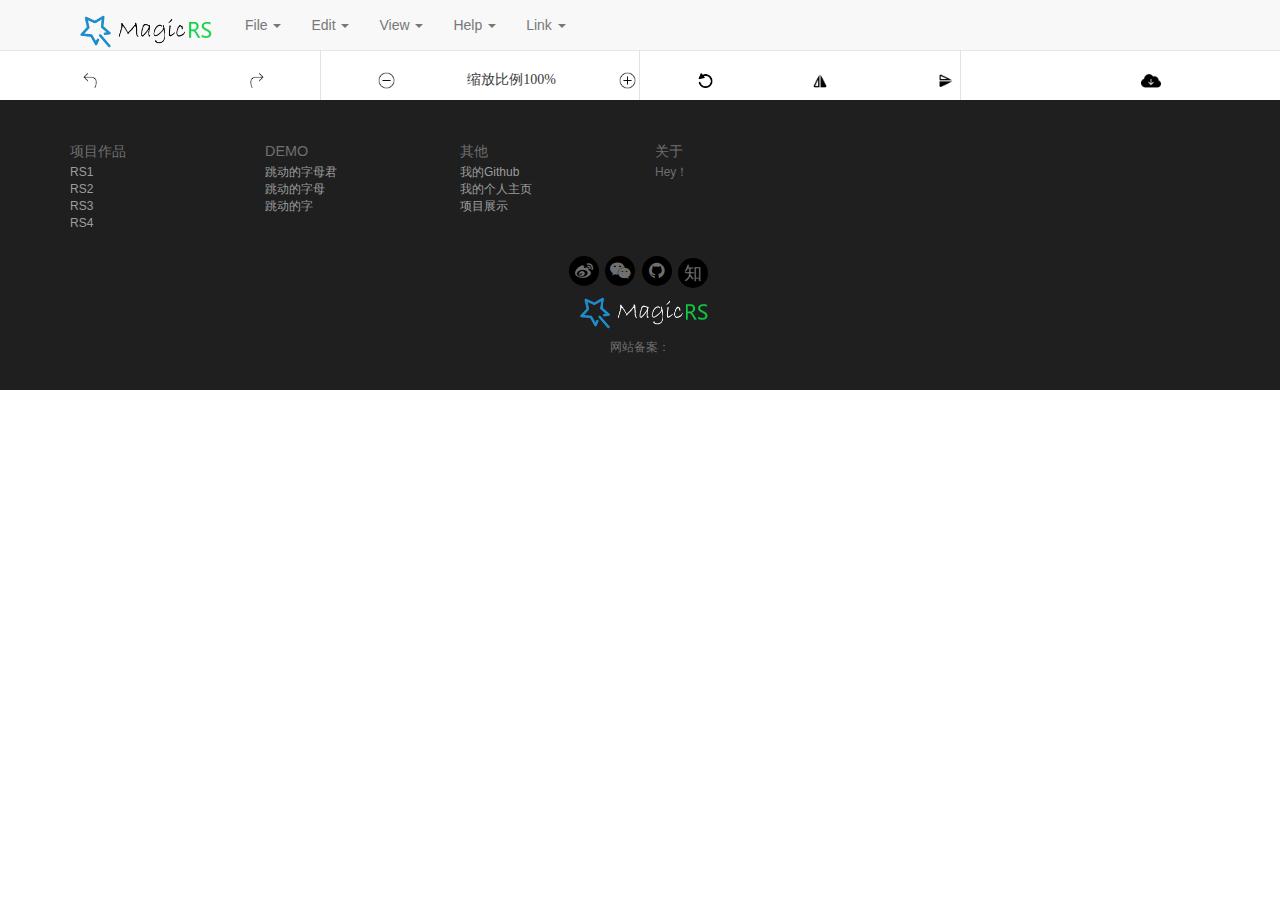
<file: function.html>
<!doctype html>
<html class="no-js" lang="">
    <head>
        <meta charset="utf-8">
        <meta http-equiv="x-ua-compatible" content="ie=edge">
        <title>AgroOptics and Imaging Lab</title>
        <link rel="shortcut icon" href="img/lab.ico">
        <meta name="description" content="">
        <meta name="viewport" content="width=device-width, initial-scale=1"><!--针对移动浏览器的视口标签-->

        <link rel="apple-touch-icon" href="apple-touch-icon.png">
        <!-- Place favicon.ico in the root directory -->

        <link rel="stylesheet" href="css/function.css">
        <link rel="stylesheet" href="css/main.css">
        <link rel="stylesheet" href="css/swiper.min.css">
        <link rel="stylesheet" href="js/leaflet/leaflet.css" />
        <script src="js/vendor/modernizr-2.8.3.min.js"></script>
		<script>
			var _hmt = _hmt || [];
			(function() {
			  var hm = document.createElement("script");
			  hm.src = "https://hm.baidu.com/hm.js?b616d8cf53eebcf608b2577985a27371";
			  var s = document.getElementsByTagName("script")[0]; 
			  s.parentNode.insertBefore(hm, s);
			})();
		</script>

    </head>
    <body data-spy="scroll" data-target=".navbar">
        <!--[if lte IE 9]>
            <p class="browserupgrade">You are using an <strong>outdated</strong> browser. Please <a href="http://browsehappy.com/">upgrade your browser</a> to improve your experience and security.</p>
        <![endif]-->

        <!-- Add your site or application content here -->
        <header role="banner">
            <nav role="navigation" class="navbar navbar-default navbar-fixed-top">
                <div class="container">
                    <div class="navbar-header">
                        <button type="button" class="navbar-toggle" data-toggle="collapse" data-target=".navbar-collapse">
                            <span class="icon-bar"></span>
                            <span class="icon-bar"></span>
                            <span class="icon-bar"></span>
                        </button>
                        <a class="navbar-brand" ><img src="img/logo.png" alt="MagicGIS'" width="145"></a>
                    </div>
                    <div class="navbar-collapse collapse">
                        <ul class="nav navbar-nav">
                            <!-- <li class="active"><a href="#index-content-banner">
                                <span class="icon fa fa-home"></span> 主页
                            </a></li>
                            <li><a href="#index-content-case">
                                <span class="icon fa fa-desktop"></span> 项目
                            </a></li>
                            <li><a href="#index-content-project">
                                <span class="icon fa fa-sitemap"></span> 论文
                            </a></li>
                            <li><a href="#index-content-share">
                                <span class="icon fa fa-tasks"></span> Demo
                            </a></li>
                            <li><a href="#index-content-contract">
                                <span class="icon fa fa-envelope"></span> 联系方式
                            </a></li> -->
                            <li class="dropdown">
                                <a href="#" class="dropdown-toggle" data-toggle="dropdown"> File <b class="caret"></b></a>
                                <ul class="dropdown-menu">
                                    <li><a target="_blank">New File</a></li>
                                    <li><a target="_blank">Open File...</a></li>
                                    <li><a target="_blank">Open Folder...</a></li>
                                    <li><a target="_blank">Save</a></li>
                                    <li><a target="_blank">Save As...</a></li>
                                    <li><a href="index.html" target="_blank">Exit</a></li>
                                    
                                </ul>
                            </li>
                            <li class="dropdown">
                                <a href="#" class="dropdown-toggle" data-toggle="dropdown"> Edit <b class="caret"></b></a>
                                <ul class="dropdown-menu">
                                    <li><a target="_blank">Undo</a></li>
                                    <li><a target="_blank">Redo</a></li>
                                    <li><a target="_blank">Cut</a></li>
                                    <li><a target="_blank">Copy</a></li>
                                    <li><a target="_blank">Paste</a></li>                                    
                                </ul>
                            </li>
                            <li class="dropdown">
                                <a href="#" class="dropdown-toggle" data-toggle="dropdown"> View <b class="caret"></b></a>
                                <ul class="dropdown-menu">
                                    <li><a target="_blank">Zoom in</a></li>
                                    <li><a target="_blank">Zoom out</a></li>
                                    <li><a target="_blank">50%</a></li>
                                    <li><a target="_blank">75%</a></li>
                                    <li><a target="_blank">100%</a></li>                                    
                                    <li><a target="_blank">150%</a></li>                                    
                                    <li><a target="_blank">200%</a></li>    
                                    <li><a target="_blank">Reset</a></li>    
                                </ul>
                            </li>
                            <li class="dropdown">
                                <a href="#" class="dropdown-toggle" data-toggle="dropdown"> Help <b class="caret"></b></a>
                                <ul class="dropdown-menu">
                                    <li><a target="_blank">Function</a></li>
                                    <li><a target="_blank">Feedback</a></li>                                    
                                </ul>
                            </li>
                            
                            <li class="dropdown">
                                <a href="#" class="dropdown-toggle" data-toggle="dropdown"> Link <b class="caret"></b></a>
                                <ul class="dropdown-menu">
                                    <li><a href="https://github.com/Circle-Ming" target="_blank">
                                        <span class="fa fa-github"></span>  Github</a></li>
                                    <li><a href="https://person.zju.edu.cn/chy" target="_blank">
                                        <span class="fa fa-podcast"></span>  负责人主页</a></li>
                                </ul>
                            </li>
                        </ul>
                        
                    </div><!--/.nav-collapse -->
                </div><!--/.container -->
            </nav>
        </header>

        <main role="main">
            <div class="toolbox">
                <div class="row">
                    <div class="col-md-3 col-sm-6">
                        <div class="threeitemdetail">
                            <div style="text-align: center; height:0px; width:150px;">
                                <img src="img/function/1.png" style="width:17px;">
                            </div>
                            <div style="text-align: right; height:0px; width:250px;">
                                <img src="img/function/2.png" style="width:17px;">
                            </div>
                            
                            <!-- <div class="content1">田地</div>
                            <div class="content2">将数据呈现于田地之上，不仅仅是可视化，更是探索、挖掘、发现数据的新价值之旅，力求以易理解方式将田地上的信息展现。</div> -->
                        </div>
                        
                    </div>
                    <div class="col-md-3 col-sm-6" style="border-left:1px solid #e2e2e2; border-right:1px solid #e2e2e2;">
                        <div class="threeitemdetail">
                            <div style="text-align: center; height:0px; width:100px;">
                                <img src="img/function/3.png" style="width:17px;">
                            </div>
                            <div class="content1" style="text-align: right; height: 0px; width: 220px;">缩放比例100%</div>
                            <div style="text-align: right; height:0px; width:300px;">
                                <img src="img/function/4.png" style="width:17px;">
                            </div>
                            <!-- <div class="content1">数据</div>
                            <div class="content2">上传、维护或分享自己的数据，使用云平台提供的各类公共数据。</div> -->
                        </div>
                    </div>
                   
                    
                    <div class="col-md-3 col-sm-6" style="border-right:1px ssolid #e2e2e2;">
                        <div class="threeitemdetail">
                            <div style="text-align: center; height:0px; width:100px;">
                                <img src="img/function/5.png" style="width:15px;">
                            </div>
                            <div style="text-align: right; height:0px; width:175px;">
                                <img src="img/function/6.png" style="width:20px;">
                            </div>
                            <div style="text-align: right; height:0px; width:300px;">
                                <img src="img/function/7.png" style="width:20px;">
                            </div>
                            <!-- <div class="content1">应用</div>
                            <div class="content2">即拿即用的Web应用程序，提供实时数据处理、分析与可视化，最大化结合农业信息专家和遥感专家的意见。 -->
                            
                        </div>
                    </div>
                    <div class="col-md-3 col-sm-6" style="border-left:1px solid #e2e2e2;">
                        <div class="threeitemdetail">
                            <div style="text-align: center; height:0px; width:350px;">
                                <img src="img/function/8.png" style="width:20px;">
                            </div>
                            
                            <!-- <div class="content1">田地</div>
                            <div class="content2">将数据呈现于田地之上，不仅仅是可视化，更是探索、挖掘、发现数据的新价值之旅，力求以易理解方式将田地上的信息展现。</div> -->
                        </div>
                    </div>
                </div>
            </div>






            
        </main>

        <footer role="contentinfo">
            <div class="container">
                <div class="row">
                    <div class="col-sm-4 col-md-2">
                        <h3>项目作品</h3>
                        <ul>
                            <li><a href="#" target="_blank">RS1</a></li>
                            <li><a href="#" target="_blank">RS2</a></li>
                            <li><a href="#" target="_blank">RS3</a></li>
                            <li><a href="#" target="_blank">RS4</a></li>
                        </ul>
                    </div>
                    <div class="col-sm-4 col-md-2">
                        <h3>Demo</h3>
                        <ul>
                            <li><a href="#" data-toggle="modal" data-target="#myModal">跳动的字母君</a></li>
                            <li><a href="#" data-toggle="modal" data-target="#myModal">跳动的字母</a></li>
                            <li><a href="#" data-toggle="modal" data-target="#myModal">跳动的字</a></li>
                        </ul>
                    </div>
                    <div class="col-sm-4 col-md-2">
                        <h3>其他</h3>
                        <ul>
                            <li><a href="https://github.com/Circle-Ming" target="_blank">我的Github</a></li>
                            <li><a href="https://circle-ming.github.io/" target="_blank">我的个人主页</a></li>
                            <li><a href="project.html" target="_blank">项目展示</a></li>
                        </ul>
                    </div>

                    <!-- Add the extrafix for only the required viewport -->
                    <div class="clearfix visible-sm"></div>
                    <div class="about col-sm-12 col-md-6">
                        <h3>关于</h3>
                        <p>Hey！</p>
                    </div>
                </div><!-- /.row -->

                <ul class="social">
                    <li><a  title="微博"><span class="icon fa fa-weibo"></span></a></li>
                    <li><a  title="微信"><span class="icon fa fa-weixin"></span></a></li>
                    <li><a href="https://github.com/Circle-Ming" target="_blank" title="Github"><span class="icon fa fa-github"></span></a></li>
                    <li>
                        <a class="fa-stack" title="知乎" target="_blank" href="http://zhihu.com/">
                            <i class="fa  fa-stack-1x">知</i>
                        </a>
                    </li>
                </ul>

                <p class="footer-brand"><a><img src="img/logo1.png" width="140" alt="Bootstrappin'"></a></p>
				<p class="text-center">网站备案：</p>
            </div><!-- /.container -->
        </footer>

        <!-- Modal -->
        <div class="modal fade" id="myModal" tabindex="-1" role="dialog" aria-labelledby="myModalLabel">
            <div class="modal-dialog" role="document">
                <div class="modal-content">
                    <div class="modal-header">
                        <button type="button" class="close" data-dismiss="modal" aria-label="Close"><span aria-hidden="true">&times;</span></button>
                        <h4 class="modal-title" id="myModalLabel">温馨提示</h4>
                    </div>
                    <div class="modal-body">
                        小拳拳锤你胸口，(｡•ˇ‸ˇ•｡)哼！不给你看。(=ﾟωﾟ)ﾉ
                    </div>
                    <div class="modal-footer">
                        <button type="button" class="btn btn-default" data-dismiss="modal">关闭</button>
                    </div>
                </div>
            </div>
        </div>

        <script>window.jQuery || document.write('<script src="js/vendor/jquery-3.1.1.min.js"><\/script>')</script>
        <script src="js/plugins.js"></script>
        <script src="js/main.js"></script>
        <script src="js/swiper.min.js"></script>
        <script src="js/leaflet/leaflet.js"></script>
        <script type="text/javascript" src="http://api.map.baidu.com/api?v=2.0&ak=oMvdENGYZmsGBZlo8MFffrQb"></script>

        <!-- Google Analytics: change UA-XXXXX-Y to be your site's ID. -->
        <script>
            window.ga=function(){ga.q.push(arguments)};ga.q=[];ga.l=+new Date;
            ga('create','UA-XXXXX-Y','auto');ga('send','pageview')
        </script>
        <script src="https://www.google-analytics.com/analytics.js" async defer></script>
    </body>
</html>
</file>
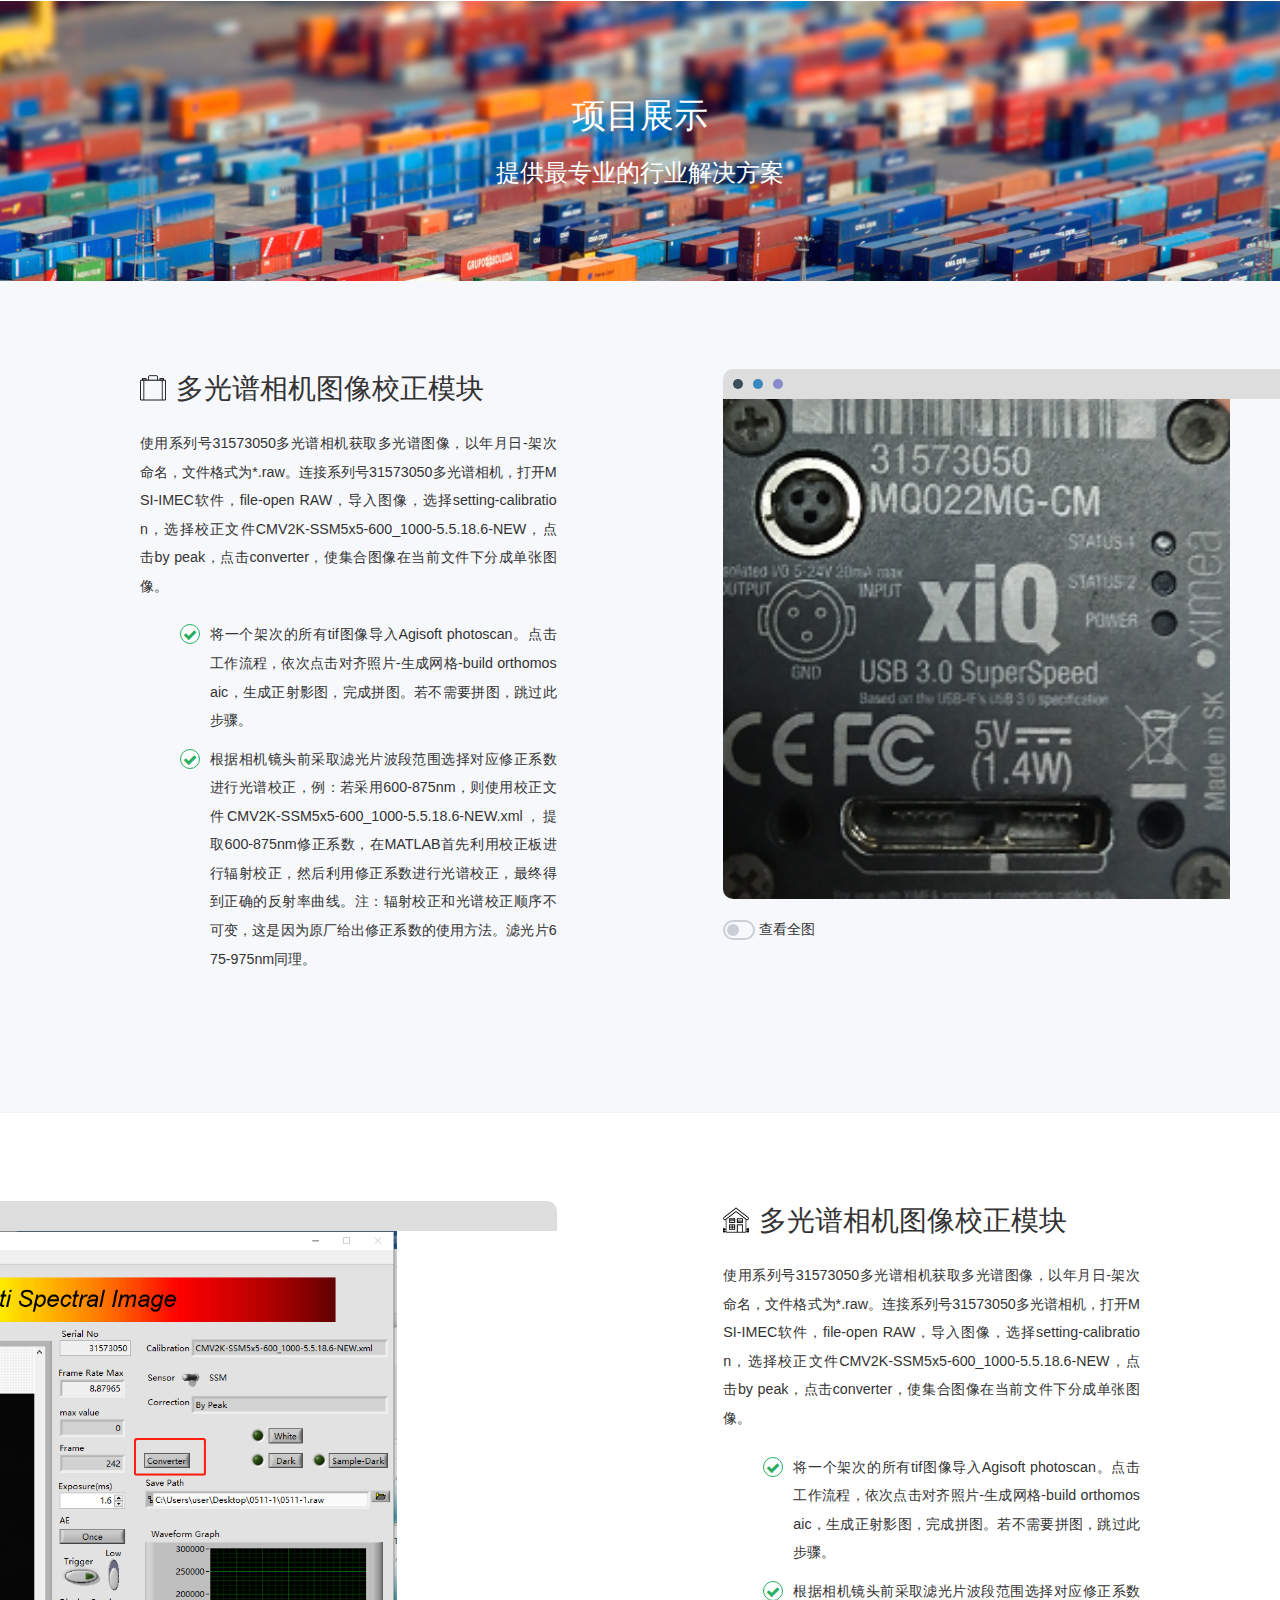
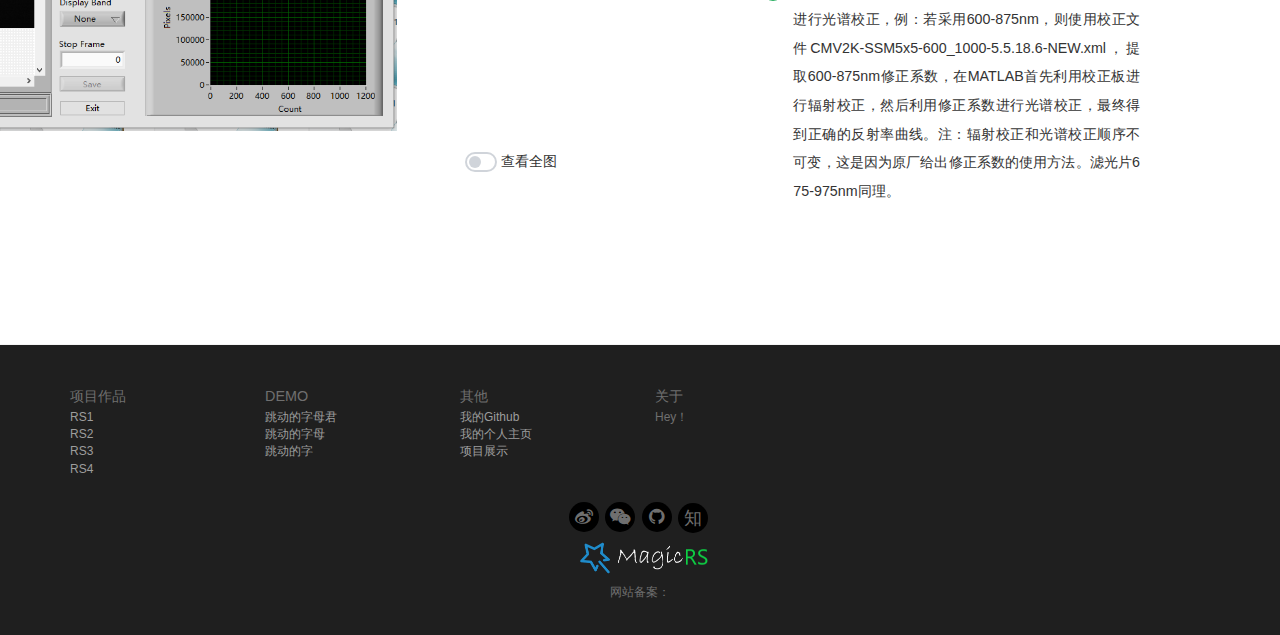
<file: project.html>
<!doctype html>
<html class="no-js" lang="">
    <head>
        <meta charset="utf-8">
        <meta http-equiv="x-ua-compatible" content="ie=edge">
        <title>AgroOptics and Imaging Lab</title>
        <link rel="shortcut icon" href="img/lab.ico">
        <meta name="description" content="">
        <meta name="viewport" content="width=device-width, initial-scale=1"><!--针对移动浏览器的视口标签-->

        <link rel="apple-touch-icon" href="apple-touch-icon.png">
        <!-- Place favicon.ico in the root directory -->

        <link rel="stylesheet" href="css/index.css">
        <link rel="stylesheet" href="css/main.css">
        <link rel="stylesheet" href="css/project.css">
        <link rel="stylesheet" href="css/swiper.min.css">
        <link rel="stylesheet" href="js/leaflet/leaflet.css" />
        <script src="js/vendor/modernizr-2.8.3.min.js"></script>
		<script>
			var _hmt = _hmt || [];
			(function() {
			  var hm = document.createElement("script");
			  hm.src = "https://hm.baidu.com/hm.js?b616d8cf53eebcf608b2577985a27371";
			  var s = document.getElementsByTagName("script")[0]; 
			  s.parentNode.insertBefore(hm, s);
			})();
		</script>

    </head>
    <body data-spy="scroll" style="margin-top: -50px;">
        <!--[if lte IE 9]>
            <p class="browserupgrade">You are using an <strong>outdated</strong> browser. Please <a href="http://browsehappy.com/">upgrade your browser</a> to improve your experience and security.</p>
        <![endif]-->

        <!-- Add your site or application content here -->

        <main role="main">
            <div class="industry-banner">
                <div class="titles">
                    <div class="title">项目展示</div>
                    <div class="sub-title">提供最专业的行业解决方案</div>
                </div>
            </div>

            <div class="industry-body">
                <div class="industry-content" id="pipelinegis">
                    <div class="case-wrapper">
                        <div class="case-text">
                            <div class="title"><img src="img/project/case2.png" class="case-icon">多光谱相机图像校正模块
                            </div>
                            <div class="desc">使用系列号31573050多光谱相机获取多光谱图像，以年月日-架次命名，文件格式为*.raw。连接系列号31573050多光谱相机，打开MSI-IMEC软件，file-open RAW，导入图像，选择setting-calibration，选择校正文件CMV2K-SSM5x5-600_1000-5.5.18.6-NEW，点击by peak，点击converter，使集合图像在当前文件下分成单张图像。</div>
                            <ol class="feature">
                                <li>
                                    <div class="icon"><i class="fa fa-check"></i></div>
                                    <div class="text">将一个架次的所有tif图像导入Agisoft photoscan。点击工作流程，依次点击对齐照片-生成网格-build orthomosaic，生成正射影图，完成拼图。若不需要拼图，跳过此步骤。</div>
                                </li>
                                <li>
                                    <div class="icon"><i class="fa fa-check"></i></div>
                                    <div class="text">根据相机镜头前采取滤光片波段范围选择对应修正系数进行光谱校正，例：若采用600-875nm，则使用校正文件CMV2K-SSM5x5-600_1000-5.5.18.6-NEW.xml，提取600-875nm修正系数，在MATLAB首先利用校正板进行辐射校正，然后利用修正系数进行光谱校正，最终得到正确的反射率曲线。注：辐射校正和光谱校正顺序不可变，这是因为原厂给出修正系数的使用方法。滤光片675-975nm同理。</div>
                                </li>
                            </ol>
                        </div>
                        <div class="case-image" index="pipelinegis">
                            <div class="browser">
                                <div class="browser-detail">
                                </div>
                                <div class="browser-show" index="pipelinegis">
                                </div>
                            </div>
                        </div>
                        <div class="show-all-btn">
                            <a class="toggle" index="pipelinegis">
                                <i class="toggle-inner"></i>
                            </a>
                            查看全图
                        </div>
                        <div class="clearfix"></div>
                    </div>
                </div>
                <div class="industry-content inverse" id="pipeline">
                    <div class="case-wrapper">
                        <div class="case-text">
                            <div class="title"><img src="img/project/case1.png" class="case-icon">多光谱相机图像校正模块</div>
                            <div class="desc">使用系列号31573050多光谱相机获取多光谱图像，以年月日-架次命名，文件格式为*.raw。连接系列号31573050多光谱相机，打开MSI-IMEC软件，file-open RAW，导入图像，选择setting-calibration，选择校正文件CMV2K-SSM5x5-600_1000-5.5.18.6-NEW，点击by peak，点击converter，使集合图像在当前文件下分成单张图像。</div>
                            <ol class="feature">
                                <li>
                                    <div class="icon"><i class="fa fa-check"></i></div>
                                    <div class="text">将一个架次的所有tif图像导入Agisoft photoscan。点击工作流程，依次点击对齐照片-生成网格-build orthomosaic，生成正射影图，完成拼图。若不需要拼图，跳过此步骤。</div>
                                </li>
                                <li>
                                    <div class="icon"><i class="fa fa-check"></i></div>
                                    <div class="text">根据相机镜头前采取滤光片波段范围选择对应修正系数进行光谱校正，例：若采用600-875nm，则使用校正文件CMV2K-SSM5x5-600_1000-5.5.18.6-NEW.xml，提取600-875nm修正系数，在MATLAB首先利用校正板进行辐射校正，然后利用修正系数进行光谱校正，最终得到正确的反射率曲线。注：辐射校正和光谱校正顺序不可变，这是因为原厂给出修正系数的使用方法。滤光片675-975nm同理。</div>
                                </li>
                            </ol>
                        </div>
                        <div class="case-image" index="pipeline">
                            <div class="browser">
                                <div class="browser-detail">
                                </div>
                                <div class="browser-show" index="pipeline">
                                </div>
                            </div>
                        </div>
                        <div class="show-all-btn">
                            <a class="toggle" index="pipeline">
                                <i class="toggle-inner"></i>
                            </a>
                            查看全图
                        </div>
                        <div class="clearfix"></div>
                    </div>
                </div>
                
            </div>
        </main>

        <footer role="contentinfo">
            <div class="container">
                <div class="row">
                    <div class="col-sm-4 col-md-2">
                        <h3>项目作品</h3>
                        <ul>
                            <li><a href="#" target="_blank">RS1</a></li>
                            <li><a href="#" target="_blank">RS2</a></li>
                            <li><a href="#" target="_blank">RS3</a></li>
                            <li><a href="#" target="_blank">RS4</a></li>
                        </ul>
                    </div>
                    <div class="col-sm-4 col-md-2">
                        <h3>Demo</h3>
                        <ul>
                            <li><a href="#" data-toggle="modal" data-target="#myModal">跳动的字母君</a></li>
                            <li><a href="#" data-toggle="modal" data-target="#myModal">跳动的字母</a></li>
                            <li><a href="#" data-toggle="modal" data-target="#myModal">跳动的字</a></li>                            
                        </ul>
                    </div>
                    <div class="col-sm-4 col-md-2">
                        <h3>其他</h3>
                        <ul>
                            <li><a href="https://github.com/Circle-Ming" target="_blank">我的Github</a></li>
                            <li><a href="https://circle-ming.github.io/" target="_blank">我的个人主页</a></li>
                            <li><a href="project.html" target="_blank">项目展示</a></li>
                        </ul>
                    </div>

                    <!-- Add the extrafix for only the required viewport -->
                    <div class="clearfix visible-sm"></div>
                    <div class="about col-sm-12 col-md-6">
                        <h3>关于</h3>
                        <p>Hey！</p>
                    </div>
                </div><!-- /.row -->

                <ul class="social">
                    <li><a  title="微博"><span class="icon fa fa-weibo"></span></a></li>
                    <li><a  title="微信"><span class="icon fa fa-weixin"></span></a></li>
                    <li><a href="https://github.com/Circle-Ming" target="_blank" title="Github"><span class="icon fa fa-github"></span></a></li>
                    <li>
                        <a class="fa-stack" title="知乎" target="_blank" href="http://zhihu.com/">
                            <i class="fa  fa-stack-1x">知</i>
                        </a>
                    </li>
                </ul>

                <p class="footer-brand"><a href="index.html"><img src="img/logo1.png" width="140" alt="Bootstrappin'"></a></p>
				<p class="text-center">网站备案：</p>
            </div><!-- /.container -->
        </footer>

        <script>window.jQuery || document.write('<script src="js/vendor/jquery-3.1.1.min.js"><\/script>')</script>
        <script src="js/plugins.js"></script>
        <script src="js/main.js"></script>
        <script src="js/swiper.min.js"></script>
        <script src="js/leaflet/leaflet.js"></script>
        <script type="text/javascript" src="http://api.map.baidu.com/api?v=2.0&ak=oMvdENGYZmsGBZlo8MFffrQb"></script>

        <!-- Google Analytics: change UA-XXXXX-Y to be your site's ID. -->
        <script>
            window.ga=function(){ga.q.push(arguments)};ga.q=[];ga.l=+new Date;
            ga('create','UA-XXXXX-Y','auto');ga('send','pageview')
        </script>
        <script>
            $(".toggle").bind("click", function() {
                var a = $(this).attr("index");
                var s = $(".case-image[index=" + a + "]");
                if ($(this).hasClass("active")) {
                    $(this).removeClass("active");
                    s.removeClass("active")
                } else {
                    $(this).addClass("active");
                    s.addClass("active")
                }
            });
            $(".case-image").bind("click", function() {
                var a = $(this).attr("index");
                var s = $(".toggle[index=" + a + "]");
                if (s.hasClass("active")) {
                    s.removeClass("active");
                    $(this).removeClass("active")
                } else {
                    s.addClass("active");
                    $(this).addClass("active")
                }
            });
        </script>
        <script src="https://www.google-analytics.com/analytics.js" async defer></script>
    </body>
</html>
</file>
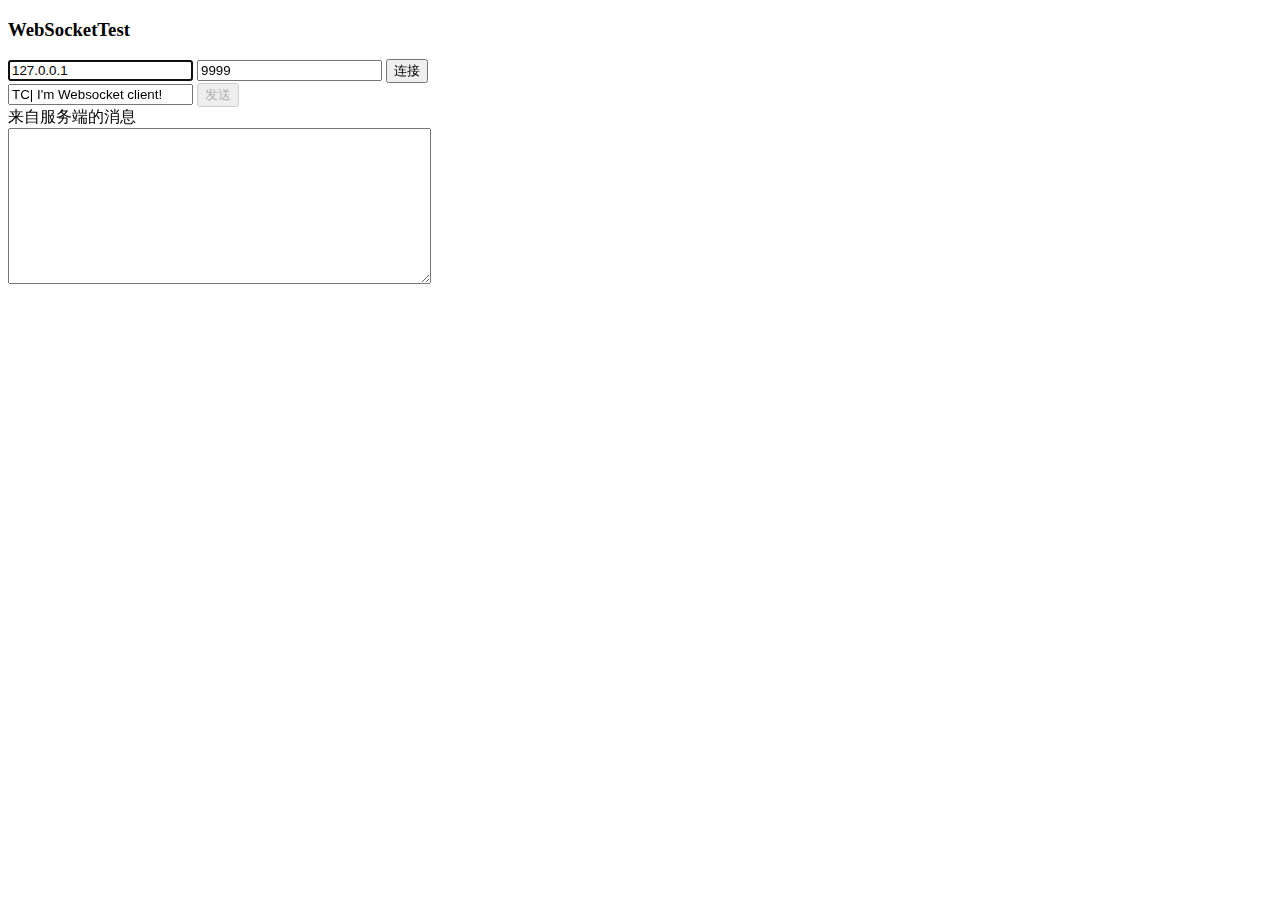
<file: src/test1.html>
<!DOCTYPE html>
	</html>
	<head>
	    <meta charset="utf-8">
	</head>
	<body>
	<h3>WebSocketTest</h3>
	<div id="login">
	    <div>
	        <input id="serverIP" type="text" placeholder="服务器IP" value="127.0.0.1" autofocus="autofocus" />
	        <input id="serverPort" type="text" placeholder="服务器端口" value="9999" />
	        <input id="btnConnect" type="button" value="连接" onclick="connect()"/>
	    </div>
	    <div>
	        <input id="sendText" type="text" placeholder="发送文本" value="TC| I'm Websocket client!" />
	        <input id="btnSend" type="button" value="发送" onclick="send()" disabled=true/>
	    </div>
	    <div>
	        <div>
	            来自服务端的消息
	        </div>
	        <textarea id="txtContent" cols="50" rows="10" readonly="readonly"></textarea>
	    </div>
	</div>
	</body>
	<script>
	    function sleep(ms) {
	            return new Promise(resolve => setTimeout(resolve, ms));
	        }
	
	    var socket;
	    var current=0;
	    var total;
	    var beforetime;
	
	    function connect() {
	        var host = "ws://" + $("serverIP").value + ":" + $("serverPort").value + "/";
	        document.getElementById("btnConnect").value = "连接中";
	        document.getElementById("btnConnect").disabled = true;
	        socket = new WebSocket(host);
	        try {
	
	            socket.onopen = function (msg) {
	                document.getElementById("btnConnect").value = "连接成功";
	                document.getElementById("btnSend").disabled = "";
	                //alert("连接成功！");
	            };
	
	            socket.onmessage = function (msg) {
	                if (typeof msg.data == "string") {
	                    displayContent(msg.data);
	                    if(msg.data=="Receive:100%"){
	                        current=0;
	                        total=0;
	                    }
	                    else if(msg.data.substr(0,7)=="Receive"){
	                        var str1=msg.data.split(':')[1];
	                        var str2=str1.split('/')[0];
	                        picsend(parseInt(str2))
	                    }
	                }
	                else {
	                    alert("非文本消息");
	                }
	            };
	
	            socket.onerror = function (error) { alert("Error："+ error.name); };
	
	            socket.onclose = function (msg) {
	                document.getElementById("btnConnect").value = "连接";
	                document.getElementById("btnConnect").disabled = "";
	                document.getElementById("btnSend").disabled = true;//alert("连接关闭!");
	                 };
	        }
	        catch (ex) {
	            log(ex);
	        }
	    }
	
	    async function send() {
	        var str = document.getElementById("sendText").value;
	        socket.send(str);
	    }
	
	    async function picsend(pos){
	        beforetime=new Date().getTime();
	        current=pos;
	        socket.close();
	        connect();
	        while(document.getElementById("btnConnect").value != "连接成功") {await sleep(200);}
	        var str = document.getElementById("sendText").value;
	        socket.send(str.substring(pos));
	    }
	
	    window.onbeforeunload = function () {
	        try {
	            socket.close();
	            socket = null;
	        }
	        catch (ex) {
	        }
	    };
	
	    function $(id) { return document.getElementById(id); }
	
	    Date.prototype.Format = function (fmt) { //author: meizz
	        var o = {
	            "M+": this.getMonth() + 1, //月份
	            "d+": this.getDate(), //日
	            "h+": this.getHours(), //小时
	            "m+": this.getMinutes(), //分
	            "s+": this.getSeconds(), //秒
	            "q+": Math.floor((this.getMonth() + 3) / 3), //季度
	            "S": this.getMilliseconds() //毫秒
	        };
	        if (/(y+)/.test(fmt)) fmt = fmt.replace(RegExp.$1, (this.getFullYear() + "").substr(4 - RegExp.$1.length));
	        for (var k in o)
	            if (new RegExp("(" + k + ")").test(fmt)) fmt = fmt.replace(RegExp.$1, (RegExp.$1.length == 1) ? (o[k]) : (("00" + o[k]).substr(("" + o[k]).length)));
	        return fmt;
	    }
	
	    function displayContent(msg) {
	        $("txtContent").value += "\r\n" +new Date().Format("yyyy/MM/dd hh:mm:ss")+ ":  " + msg;
	        $("txtContent").scrollTop = $("txtContent").scrollHeight;
	    }
	    function onkey(event) { if (event.keyCode == 13) { send(); } }
	</script>
	</html>
</file>
<file: css/function.css>
/**************************传送带样式******************************/
#index-content-banner {
    width: 100%; 
    height: 100vh;
    max-height: 640px;
}
#slogan0-img{
    display: none;
}
#slogan0-video{
    display: block;
}
@media (max-width: 767px){
    #index-content-banner {
        height: 350px;
        width: auto;
    }
    #slogan0-img{
        display: block;
    }
    #slogan0-video{
        display: none;
    }
}
#index-content-banner div,#index-content-banner video,#index-content-banner img{
    width: 100%;
    height: 100%;
    object-fit: cover;
}
/*传送带视频阴影效果*/
.carousel-mask {
    width: 100%;
    height: 100%;
    background-color: rgba(0, 0, 0, 0.65);
    position: absolute;
    left: 0px;
    top: 0px;
}
/*传送带文本*/
.swiper-content{
    height: auto !important;
    width: auto !important;
    top: 50% !important;
    transform: translate(0%, -50%);
    font-family: "Merriweather", "微软雅黑";
}
@media (max-width: 767px){
    .swiper-content .title{
        font-size: 28px;
    }
    .swiper-content .subtitle{
        font-size: 18px;
    }
}

/*******************简介样式*******************/
.toolbox{
    width:100%;
    font-family: "Merriweather", "微软雅黑";
}
.toolbox .row{
    margin-left: 0px;
    margin-right: 0px;
}
.threeitemdetail{
    width: 100%;
    height: 30px;
    margin: 0 auto;
    margin-top: 70px;
}
.content1{
    font-size:14px;
    color:#3a3a3a;
    text-align: center;
    height: 1000px;
    /* margin: 20px 0px 50px 0px; */
    
}
.content2{
    text-align: center;
    color:#989898;
    font-size: 14px;
    line-height: 24px;
}

/***********************项目样式**********************/
#index-content-case {
    clear: both;/*清除浮动*/
    position: relative;
    width: 100%;
    height: 620px;
}
@media (max-width: 767px) {
    #index-content-case {
        height: 900px;
    }
}
/*标题*/
.solutiontext1{
    width:100%;
    height: 120px;
    font-family: 微软雅黑;
    clear:both;
    padding: 50px 0px 30px 0px;
}
.solutiontext1 span{
    text-align: center;
    font-size:26px;
    color:#808080;
    display: inherit;
}
#index-content-case .case-content {
    height: calc(100% - 120px);
    padding: 0px;
}
@media (max-width: 767px) {
    #index-content-case .case-content {
        height: auto;
    }
}
#index-content-case .case-content .case-item {
    width: calc(100% / 3);
    height: 100%;
    position: relative;
    float: left;
    color: #000;
    font-size: 0;
    text-align: center;
    cursor: pointer;
}
@media (max-width: 767px) {
    #index-content-case .case-content .case-item {
        width: 100%;
        height: 300px;
    }
}
#index-content-case .case-content .case-item .case-img {
    width: 100%;
    height: 100%;
}
#index-content-case .case-content .case-item .case-img#property {
    background: url(../img/newindex/case-3.jpg) center center no-repeat;
    background-size: cover;
}
#index-content-case .case-content .case-item .case-img#retail {
    background: url(../img/newindex/case-2.jpg) center center no-repeat;
    background-size: cover;
}
#index-content-case .case-content .case-item .case-img#wisdom-city {
    background: url(../img/newindex/case-1.jpg) right center no-repeat;
    background-size: cover;
}
#index-content-case .case-content .case-item .mask {
    position: absolute;
    left: 0;
    right: 0;
    top: 0;
    bottom: 0;
    width: 100%;
    height: 100%;
}
/*绿色背景*/
#index-content-case .case-content .case-item .mask .bg {
    position: absolute;
    left: 0;
    right: 0;
    top: 0;
    bottom: 0;
    background: #161A1D;
    opacity: 0.6;
    filter: alpha(opacity=60);
    -webkit-transition: all 0.4s cubic-bezier(0.4, 0, 0.2, 1);
    transition: all 0.4s cubic-bezier(0.4, 0, 0.2, 1);
}
#index-content-case .case-content .case-item:hover .mask .bg {
    background: #27AE60;
    opacity: 0.9;
}
#index-content-case .case-content .case-item:hover .mask .bg.other-bg {
    opacity: 0.9;
}
/*覆盖内容*/
#index-content-case .case-content .case-item .mask .content {
    position: absolute;
    left: 0;
    right: 0;
    top: 196px;
    bottom: 0;
    -webkit-transition: all 0.4s cubic-bezier(0.4, 0, 0.2, 1);
    transition: all 0.4s cubic-bezier(0.4, 0, 0.2, 1);
}
@media (max-width: 767px) {
    #index-content-case .case-content .case-item .mask .content {
        top: 96px;
    }
}
#index-content-case .case-content .case-item:hover .mask .content {
    top: 25%;
}
/*覆盖图标样式*/
#index-content-case .case-content .case-item .mask .content .item-img-panel {
    position: relative;
    width: 60px;
    height: 60px;
    display: inline-block;
}
#index-content-case .case-content .case-item .mask .content .item-img-panel .item-img {
    position: absolute;
    left: 0;
    right: 0;
    top: 0;
    width: 100%;
    display: inline-block;
    opacity: 1;
    filter: alpha(opacity=100);
    -webkit-transition: all 0.4s cubic-bezier(0.4, 0, 0.2, 1);
    transition: all 0.4s cubic-bezier(0.4, 0, 0.2, 1);
    border: 0px;
}
#index-content-case .case-content .case-item .mask .content .item-img-panel .item-img-hover {
    opacity: 0;
    position: absolute;
    left: 0;
    right: 0;
    top: 0;
    width: 100%;
    display: inline-block;
    -webkit-transition: all 0.4s cubic-bezier(0.4, 0, 0.2, 1);
    transition: all 0.4s cubic-bezier(0.4, 0, 0.2, 1);
}
#index-content-case .case-content .case-item:hover .mask .content .item-img-panel .item-img {
     opacity: 0;
}
#index-content-case .case-content .case-item:hover .mask .content .item-img-panel .item-img-hover {
    opacity: 1;
}
/*覆盖标题*/
#index-content-case .case-content .case-item .mask .content .item-title {
    color: #fff;
    font-size: 22px;
    line-height: 24px;
    margin: 0;
    padding: 0;
    margin-top: 24px;
    font-weight: bold;
    -webkit-transition: all 0.4s cubic-bezier(0.4, 0, 0.2, 1);
    transition: all 0.4s cubic-bezier(0.4, 0, 0.2, 1);
}
#index-content-case .case-content .case-item:hover .mask .content .item-title {
    margin-top: 20px;
}
@media (max-width: 767px) {
    #index-content-case .case-content .case-item:hover .mask .content .item-title {
        height: auto;
    }
}
/*覆盖内容*/
#index-content-case .case-content .case-item .mask .content .item-desc {
    font-size: 14px;
    color: #fff;
    text-align: center;
    margin-top: 30px;
    padding: 0px 23px;
    line-height: 24px;
    opacity: 0;
    filter: alpha(opacity=0);
    -webkit-transition: all 0.4s cubic-bezier(0.4, 0, 0.2, 1);
    transition: all 0.4s cubic-bezier(0.4, 0, 0.2, 1);
}
#index-content-case .case-content .case-item:hover .mask .content .item-desc {
    margin-top: 20px;
    margin-bottom: 0px;
    opacity: 1;
}
@media (max-width: 767px) {
    #index-content-case .case-content .case-item:hover .mask .content .item-desc {
        display: none;
    }
}
#index-content-case .case-content .case-item:hover .mask .content .item-desc {
    margin-top: 20px;
    margin-bottom: 0px;
    opacity: 1;
}
@media (max-width: 767px) {
    #index-content-case .case-content .case-item:hover .mask .content .item-desc {
        display: none;
    }
}
/*覆盖链接*/
#index-content-case .case-content .case-item .mask .content .item-link {
    display: inline-block;
    border: 1px solid #fff;
    width: 120px;
    height: 32px;
    line-height: 30px;
    font-size: 14px;
    color: #fff !important;
    text-decoration: none;
    margin-top: 62px;
    opacity: 0;
    padding: 0px;
    filter: alpha(opacity=0);
    -webkit-transition: all 0.4s cubic-bezier(0.4, 0, 0.2, 1);
    transition: all 0.4s cubic-bezier(0.4, 0, 0.2, 1);
}
@media (max-width: 767px) {
    #index-content-case .case-content .case-item .mask .content .item-link {
        width: 86px;
    }
}
#index-content-case .case-content .case-item:hover .mask .content .item-link {
    margin-top: 20px;
    opacity: 1;
}

/*******************GIS实例***************/
#project {
    height: 45rem;
    background: url(../img/newindex/project.jpg) 20% 0% fixed;
    background-size: cover;
    display: table;
    width:100%;
}
.project-info {
    font-family: "Merriweather", "微软雅黑";
    display: table-cell;
    vertical-align: middle;
    text-align: left;
    padding-left: 68%;
    color: #eee;
}
@media only screen and (max-width: 1024px) {
    .project-info {
        padding-left: 64%;
    }
}
@media only screen and (max-width: 880px) {
    .project-info {
        text-align: center;
        background: rgba(0, 0, 0, 0.5);
        padding-left: 0;
        width: 100%
    }
}
#project .view-more {
    border-radius: 30px;
    background: transparent;
    border: 2px solid #eee;
    color: #eee;
    width: 150px;
    height: 40px;
    font-size: 1.5rem;
    font-family: 微软雅黑
}

/********************作品区********************/
/*作品图标*/
#index-content-project .Process ul {
    text-align: center;
    margin: 0 auto;
    list-style: none;
    padding: 0px;
}
#index-content-project .Process ul li {
    margin: 40px 50px 100px 50px;
    width: 9rem;
    height: 9rem;
    display: inline-block;
    text-align: center;
    border: 1px solid #c4e3f3;
    border-radius: 100%;
    color: #2aabd2;
    /*动画预设*/
    position: relative;
    filter: alpha(opacity=0); /* IE */
    -moz-opacity: 0; /* 老版Mozilla */
    -webkit-opacity: 0; /* 老版Safari */
    opacity: 0;
    -webkit-transform: rotate3d(1, 1, 1, 45deg) scale(0) ;
    -moz-transform: rotate3d(1, 1, 1, 45deg) scale(0) ;
    -ms-transform: rotate3d(1, 1, 1, 45deg) scale(0) ;
    transform: rotate3d(1, 1, 1, 45deg) scale(0);
    -webkit-transform-origin: left bottom;
    -moz-transform-origin: left bottom;
    -ms-transform-origin: left bottom;
    transform-origin: left bottom;
}
#index-content-project .Process ul li div {
    padding: 2rem 0;
}
#index-content-project .Process ul li i {
    font-size: 2.5rem;
}
.dh_tb {
    -webkit-animation: tb_dh 0.5s;
    -moz-animation: tb_dh 0.5s;
    -ms-animation: tb_dh 0.5s;
    animation: tb_dh 0.5s;
    -webkit-animation-fill-mode:forwards ;
    -moz-animation-fill-mode:forwards ;
    -ms-animation-fill-mode:forwards ;
    animation-fill-mode: forwards;
}
@keyframes tb_dh {
    0% {
        filter: alpha(opacity=0); /* IE */
        -moz-opacity: 0; /* 老版Mozilla */
        -webkit-opacity: 0; /* 老版Safari */
        opacity: 0;
        -webkit-transform: rotate3d(1, 1, 1, 45deg) scale(0);
        -moz-transform: rotate3d(1, 1, 1, 45deg) scale(0);
        -ms-transform: rotate3d(1, 1, 1, 45deg) scale(0);
        transform: rotate3d(1, 1, 1, 45deg) scale(0);
    }
    100% {
        filter: alpha(opacity=100); /* IE */
        -moz-opacity: 1; /* 老版Mozilla */
        -webkit-opacity: 1; /* 老版Safari */
        opacity: 1;
        -webkit-transform: rotate3d(1, 1, 1, 0deg) scale(1);
        -moz-transform: rotate3d(1, 1, 1, 0deg) scale(1);
        -ms-transform: rotate3d(1, 1, 1, 0deg) scale(1);
        transform: rotate3d(1, 1, 1, 0deg) scale(1);
    }
}
@-webkit-keyframes tb_dh {
    0% {
        filter: alpha(opacity=0); /* IE */
        -moz-opacity: 0; /* 老版Mozilla */
        -webkit-opacity: 0; /* 老版Safari */
        opacity: 0;
        -webkit-transform: rotate3d(1, 1, 1, 45deg) scale(0);
        -moz-transform: rotate3d(1, 1, 1, 45deg) scale(0);
        -ms-transform: rotate3d(1, 1, 1, 45deg) scale(0);
        transform: rotate3d(1, 1, 1, 45deg) scale(0);
    }
    100% {
        filter: alpha(opacity=100); /* IE */
        -moz-opacity: 1; /* 老版Mozilla */
        -webkit-opacity: 1; /* 老版Safari */
        opacity: 1;
        -webkit-transform: rotate3d(1, 1, 1, 0deg) scale(1);
        -moz-transform: rotate3d(1, 1, 1, 0deg) scale(1);
        -ms-transform: rotate3d(1, 1, 1, 0deg) scale(1);
        transform: rotate3d(1, 1, 1, 0deg) scale(1);
    }
}
@-moz-keyframes tb_dh {
    0% {
        filter: alpha(opacity=0); /* IE */
        -moz-opacity: 0; /* 老版Mozilla */
        -webkit-opacity: 0; /* 老版Safari */
        opacity: 0;
        -webkit-transform: rotate3d(1, 1, 1, 45deg) scale(0);
        -moz-transform: rotate3d(1, 1, 1, 45deg) scale(0);
        -ms-transform: rotate3d(1, 1, 1, 45deg) scale(0);
        transform: rotate3d(1, 1, 1, 45deg) scale(0);
    }
    100% {
        filter: alpha(opacity=100); /* IE */
        -moz-opacity: 1; /* 老版Mozilla */
        -webkit-opacity: 1; /* 老版Safari */
        opacity: 1;
        -webkit-transform: rotate3d(1, 1, 1, 0deg) scale(1);
        -moz-transform: rotate3d(1, 1, 1, 0deg) scale(1);
        -ms-transform: rotate3d(1, 1, 1, 0deg) scale(1);
        transform: rotate3d(1, 1, 1, 0deg) scale(1);
    }
}
@-ms-keyframes tb_dh {
    0% {
        filter: alpha(opacity=0); /* IE */
        -moz-opacity: 0; /* 老版Mozilla */
        -webkit-opacity: 0; /* 老版Safari */
        opacity: 0;
        -webkit-transform: rotate3d(1, 1, 1, 45deg) scale(0);
        -moz-transform: rotate3d(1, 1, 1, 45deg) scale(0);
        -ms-transform: rotate3d(1, 1, 1, 45deg) scale(0);
        transform: rotate3d(1, 1, 1, 45deg) scale(0);
    }
    100% {
        filter: alpha(opacity=100); /* IE */
        -moz-opacity: 1; /* 老版Mozilla */
        -webkit-opacity: 1; /* 老版Safari */
        opacity: 1;
        -webkit-transform: rotate3d(1, 1, 1, 0deg) scale(1);
        -moz-transform: rotate3d(1, 1, 1, 0deg) scale(1);
        -ms-transform: rotate3d(1, 1, 1, 0deg) scale(1);
        transform: rotate3d(1, 1, 1, 0deg) scale(1);
    }
}
/*作品列表*/
#index-content-project .row{
    margin: 0px;
}
#index-content-project .row figure {
    text-align: center;
    color: white;
    font-family: "Merriweather", "微软雅黑";
    height: 300px;
    padding: 0;
    overflow: hidden;
}
#index-content-project .row figure img{
    width: 100%;
    height: 100%;
    object-fit: cover;
}
#index-content-project figure figcaption {
    position: absolute;
    top: 0;
    left: 0;
    padding: 15%;
    width: 100%;
    height: 100%;
    transition: background-color 0.3s;
    -webkit-transition: background-color 0.3s;
    -moz-transition: background-color 0.3s;
    -ms-transition: background-color 0.3s;
}
/*添加遮照*/
#index-content-project figure:hover figcaption {
    background-color: rgba(0, 0, 0, 0.8);
}
/*图片区域下鼠标浮动h3标签变化*/
#index-content-project figure:hover h3 {
    -webkit-transition: transform 0.3s;
    -moz-transition: transform 0.3s;
    -ms-transition: transform 0.3s;
    transition: transform 0.3s;
    -webkit-transform: translate3D(0, -100%, 0);
    transform: translate3D(0, -100%, 0);
}
#index-content-project figure figcaption p {
    top: 0;
    left: 0;
    width: 100%;
    height: 100%;
    font-size: 2.25rem;
    padding: 25% 10%;
    position: absolute;
    line-height: 2.5rem;
    letter-spacing: 1px;
    border: 1px whitesmoke solid;
    -webkit-transform:scale(0) ;
    -moz-transform:scale(0) ;
    -ms-transform:scale(0) ;
    transform: scale(0);
    filter: alpha(opacity=0); /* IE */
    -moz-opacity: 0; /* 老版Mozilla */
    -webkit-opacity: 0; /* 老版Safari */
    opacity: 0;
    -webkit-transition:opacity 0.3s, transform 0.3s ;
    -ms-transition:opacity 0.3s, transform 0.3s ;
    -moz-transition:opacity 0.3s, transform 0.3s ;
    transition: opacity 0.3s, transform 0.3s;
    cursor: pointer;
}
/*图片区域下鼠标浮动p标签变化*/
#index-content-project figure:hover p {
    filter: alpha(opacity=100); /* IE */
    -moz-opacity: 1; /* 老版Mozilla */
    -webkit-opacity: 1; /* 老版Safari */
    opacity: 1;
    -webkit-transform: scale(0.7);
    -moz-transform: scale(0.7);
    -ms-transform: scale(0.7);
    transform: scale(0.7);
}
#index-content-project figcaption a {
    border: 1px solid #fff;
    margin-top: 1em;
    display: inline-block;
    color: #fff;
    padding: 0 2em;
    text-decoration: none;
}

/*************************Demo样式****************************/
#index-content-share .maplist{
    text-align: center;
    padding: 0px;
}
#index-content-share .map {
    padding: 10px;
    height: 278px;
    width: 282px;
    border: 1px solid #e5e5e5;
    display: inline-block;
    margin: 20px;
    background-color: #fff;
    cursor: inherit;
}
#index-content-share .map:hover {
    box-shadow: 0 0 16px rgba(0, 0, 0, .45);
}
#index-content-share .map_wrap {
    height: 262px;
    width: 262px;
    margin: auto;
}
/*背景*/
#index-content-share .map_bg {
    width: 262px;
    height: 206px;
    background: center no-repeat;
    background-size: cover;
    display: block;
    text-decoration: none !important;
}
/*遮罩层*/
#index-content-share .map_hover {
    opacity: 0;
    color: #fff;
    text-align: center;
    height: 100%;
}
#index-content-share .map:hover .map_hover {
    opacity: 1;
    background: rgba(0, 0, 0, .3);
}
/*遮罩图标*/
#index-content-share .map_magnifier {
    padding-top: 70px;
}
/*描述信息*/
#index-content-share .map_info {
    height: 56px;
    padding: 0px 3px;
}
#index-content-share .map_name{
    font-size: 14px;
    color: #767676;
    line-height: 30px;
    text-align: left;
}
#index-content-share .map_detail {
    font-size: 12px;
    color: #999;
}
#index-content-share .map_icontxt {
    line-height: 16px;
    vertical-align: middle;
    margin-left: 5px;
}

/************************联系方式*********************/
#index-content-contract{
    margin-top: 50px;
}
#allmap {
    width: 100%;
    height: 285px;
}
#index-content-contract .connect-us{
    width:100%;
    text-align:center;
    background-color: #00b788;
    min-height: 100px;
    clear:both;
}
#index-content-contract .connect-us-box img{
    margin: 15px 0px 15px 20px;
    width:100px;
}
#index-content-contract .connect-a{
    color: #f0f0f0;
    font-family: "Merriweather", "微软雅黑";
    font-size: 16px;
    padding-top:40px;
}
</file>
<file: js/leaflet/leaflet.css>
/* required styles */

.leaflet-pane,
.leaflet-tile,
.leaflet-marker-icon,
.leaflet-marker-shadow,
.leaflet-tile-container,
.leaflet-pane > svg,
.leaflet-pane > canvas,
.leaflet-zoom-box,
.leaflet-image-layer,
.leaflet-layer {
	position: absolute;
	left: 0;
	top: 0;
	}
.leaflet-container {
	overflow: hidden;
	}
.leaflet-tile,
.leaflet-marker-icon,
.leaflet-marker-shadow {
	-webkit-user-select: none;
	   -moz-user-select: none;
	        user-select: none;
	  -webkit-user-drag: none;
	}
/* Safari renders non-retina tile on retina better with this, but Chrome is worse */
.leaflet-safari .leaflet-tile {
	image-rendering: -webkit-optimize-contrast;
	}
/* hack that prevents hw layers "stretching" when loading new tiles */
.leaflet-safari .leaflet-tile-container {
	width: 1600px;
	height: 1600px;
	-webkit-transform-origin: 0 0;
	}
.leaflet-marker-icon,
.leaflet-marker-shadow {
	display: block;
	}
/* .leaflet-container svg: reset svg max-width decleration shipped in Joomla! (joomla.org) 3.x */
/* .leaflet-container img: map is broken in FF if you have max-width: 100% on tiles */
.leaflet-container .leaflet-overlay-pane svg,
.leaflet-container .leaflet-marker-pane img,
.leaflet-container .leaflet-shadow-pane img,
.leaflet-container .leaflet-tile-pane img,
.leaflet-container img.leaflet-image-layer {
	max-width: none !important;
	}

.leaflet-container.leaflet-touch-zoom {
	-ms-touch-action: pan-x pan-y;
	touch-action: pan-x pan-y;
	}
.leaflet-container.leaflet-touch-drag {
	-ms-touch-action: pinch-zoom;
	}
.leaflet-container.leaflet-touch-drag.leaflet-touch-zoom {
	-ms-touch-action: none;
	touch-action: none;
}
.leaflet-container {
	-webkit-tap-highlight-color: transparent;
}
.leaflet-container a {
	-webkit-tap-highlight-color: rgba(51, 181, 229, 0.4);
}
.leaflet-tile {
	filter: inherit;
	visibility: hidden;
	}
.leaflet-tile-loaded {
	visibility: inherit;
	}
.leaflet-zoom-box {
	width: 0;
	height: 0;
	-moz-box-sizing: border-box;
	     box-sizing: border-box;
	z-index: 800;
	}
/* workaround for https://bugzilla.mozilla.org/show_bug.cgi?id=888319 */
.leaflet-overlay-pane svg {
	-moz-user-select: none;
	}

.leaflet-pane         { z-index: 400; }

.leaflet-tile-pane    { z-index: 200; }
.leaflet-overlay-pane { z-index: 400; }
.leaflet-shadow-pane  { z-index: 500; }
.leaflet-marker-pane  { z-index: 600; }
.leaflet-tooltip-pane   { z-index: 650; }
.leaflet-popup-pane   { z-index: 700; }

.leaflet-map-pane canvas { z-index: 100; }
.leaflet-map-pane svg    { z-index: 200; }

.leaflet-vml-shape {
	width: 1px;
	height: 1px;
	}
.lvml {
	behavior: url(#default#VML);
	display: inline-block;
	position: absolute;
	}


/* control positioning */

.leaflet-control {
	position: relative;
	z-index: 800;
	pointer-events: visiblePainted; /* IE 9-10 doesn't have auto */
	pointer-events: auto;
	}
.leaflet-top,
.leaflet-bottom {
	position: absolute;
	z-index: 1000;
	pointer-events: none;
	}
.leaflet-top {
	top: 0;
	}
.leaflet-right {
	right: 0;
	}
.leaflet-bottom {
	bottom: 0;
	}
.leaflet-left {
	left: 0;
	}
.leaflet-control {
	float: left;
	clear: both;
	}
.leaflet-right .leaflet-control {
	float: right;
	}
.leaflet-top .leaflet-control {
	margin-top: 10px;
	}
.leaflet-bottom .leaflet-control {
	margin-bottom: 10px;
	}
.leaflet-left .leaflet-control {
	margin-left: 10px;
	}
.leaflet-right .leaflet-control {
	margin-right: 10px;
	}


/* zoom and fade animations */

.leaflet-fade-anim .leaflet-tile {
	will-change: opacity;
	}
.leaflet-fade-anim .leaflet-popup {
	opacity: 0;
	-webkit-transition: opacity 0.2s linear;
	   -moz-transition: opacity 0.2s linear;
	     -o-transition: opacity 0.2s linear;
	        transition: opacity 0.2s linear;
	}
.leaflet-fade-anim .leaflet-map-pane .leaflet-popup {
	opacity: 1;
	}
.leaflet-zoom-animated {
	-webkit-transform-origin: 0 0;
	    -ms-transform-origin: 0 0;
	        transform-origin: 0 0;
	}
.leaflet-zoom-anim .leaflet-zoom-animated {
	will-change: transform;
	}
.leaflet-zoom-anim .leaflet-zoom-animated {
	-webkit-transition: -webkit-transform 0.25s cubic-bezier(0,0,0.25,1);
	   -moz-transition:    -moz-transform 0.25s cubic-bezier(0,0,0.25,1);
	     -o-transition:      -o-transform 0.25s cubic-bezier(0,0,0.25,1);
	        transition:         transform 0.25s cubic-bezier(0,0,0.25,1);
	}
.leaflet-zoom-anim .leaflet-tile,
.leaflet-pan-anim .leaflet-tile {
	-webkit-transition: none;
	   -moz-transition: none;
	     -o-transition: none;
	        transition: none;
	}

.leaflet-zoom-anim .leaflet-zoom-hide {
	visibility: hidden;
	}


/* cursors */

.leaflet-interactive {
	cursor: pointer;
	}
.leaflet-grab {
	cursor: -webkit-grab;
	cursor:    -moz-grab;
	}
.leaflet-crosshair,
.leaflet-crosshair .leaflet-interactive {
	cursor: crosshair;
	}
.leaflet-popup-pane,
.leaflet-control {
	cursor: auto;
	}
.leaflet-dragging .leaflet-grab,
.leaflet-dragging .leaflet-grab .leaflet-interactive,
.leaflet-dragging .leaflet-marker-draggable {
	cursor: move;
	cursor: -webkit-grabbing;
	cursor:    -moz-grabbing;
	}

/* marker & overlays interactivity */
.leaflet-marker-icon,
.leaflet-marker-shadow,
.leaflet-image-layer,
.leaflet-pane > svg path,
.leaflet-tile-container {
	pointer-events: none;
	}

.leaflet-marker-icon.leaflet-interactive,
.leaflet-image-layer.leaflet-interactive,
.leaflet-pane > svg path.leaflet-interactive {
	pointer-events: visiblePainted; /* IE 9-10 doesn't have auto */
	pointer-events: auto;
	}

/* visual tweaks */

.leaflet-container {
	background: #ddd;
	outline: 0;
	}
.leaflet-container a {
	color: #0078A8;
	}
.leaflet-container a.leaflet-active {
	outline: 2px solid orange;
	}
.leaflet-zoom-box {
	border: 2px dotted #38f;
	background: rgba(255,255,255,0.5);
	}


/* general typography */
.leaflet-container {
	font: 12px/1.5 "Helvetica Neue", Arial, Helvetica, sans-serif;
	}


/* general toolbar styles */

.leaflet-bar {
	box-shadow: 0 1px 5px rgba(0,0,0,0.65);
	border-radius: 4px;
	}
.leaflet-bar a,
.leaflet-bar a:hover {
	background-color: #fff;
	border-bottom: 1px solid #ccc;
	width: 26px;
	height: 26px;
	line-height: 26px;
	display: block;
	text-align: center;
	text-decoration: none;
	color: black;
	}
.leaflet-bar a,
.leaflet-control-layers-toggle {
	background-position: 50% 50%;
	background-repeat: no-repeat;
	display: block;
	}
.leaflet-bar a:hover {
	background-color: #f4f4f4;
	}
.leaflet-bar a:first-child {
	border-top-left-radius: 4px;
	border-top-right-radius: 4px;
	}
.leaflet-bar a:last-child {
	border-bottom-left-radius: 4px;
	border-bottom-right-radius: 4px;
	border-bottom: none;
	}
.leaflet-bar a.leaflet-disabled {
	cursor: default;
	background-color: #f4f4f4;
	color: #bbb;
	}

.leaflet-touch .leaflet-bar a {
	width: 30px;
	height: 30px;
	line-height: 30px;
	}
.leaflet-touch .leaflet-bar a:first-child {
	border-top-left-radius: 2px;
	border-top-right-radius: 2px;
	}
.leaflet-touch .leaflet-bar a:last-child {
	border-bottom-left-radius: 2px;
	border-bottom-right-radius: 2px;
	}

/* zoom control */

.leaflet-control-zoom-in,
.leaflet-control-zoom-out {
	font: bold 18px 'Lucida Console', Monaco, monospace;
	text-indent: 1px;
	}

.leaflet-touch .leaflet-control-zoom-in, .leaflet-touch .leaflet-control-zoom-out  {
	font-size: 22px;
	}


/* layers control */

.leaflet-control-layers {
	box-shadow: 0 1px 5px rgba(0,0,0,0.4);
	background: #fff;
	border-radius: 5px;
	}
.leaflet-control-layers-toggle {
	background-image: url(images/layers.png);
	width: 36px;
	height: 36px;
	}
.leaflet-retina .leaflet-control-layers-toggle {
	background-image: url(images/layers-2x.png);
	background-size: 26px 26px;
	}
.leaflet-touch .leaflet-control-layers-toggle {
	width: 44px;
	height: 44px;
	}
.leaflet-control-layers .leaflet-control-layers-list,
.leaflet-control-layers-expanded .leaflet-control-layers-toggle {
	display: none;
	}
.leaflet-control-layers-expanded .leaflet-control-layers-list {
	display: block;
	position: relative;
	}
.leaflet-control-layers-expanded {
	padding: 6px 10px 6px 6px;
	color: #333;
	background: #fff;
	}
.leaflet-control-layers-scrollbar {
	overflow-y: scroll;
	padding-right: 5px;
	}
.leaflet-control-layers-selector {
	margin-top: 2px;
	position: relative;
	top: 1px;
	}
.leaflet-control-layers label {
	display: block;
	}
.leaflet-control-layers-separator {
	height: 0;
	border-top: 1px solid #ddd;
	margin: 5px -10px 5px -6px;
	}

/* Default icon URLs */
.leaflet-default-icon-path {
	background-image: url(images/marker-icon.png);
	}


/* attribution and scale controls */

.leaflet-container .leaflet-control-attribution {
	background: #fff;
	background: rgba(255, 255, 255, 0.7);
	margin: 0;
	}
.leaflet-control-attribution,
.leaflet-control-scale-line {
	padding: 0 5px;
	color: #333;
	}
.leaflet-control-attribution a {
	text-decoration: none;
	}
.leaflet-control-attribution a:hover {
	text-decoration: underline;
	}
.leaflet-container .leaflet-control-attribution,
.leaflet-container .leaflet-control-scale {
	font-size: 11px;
	}
.leaflet-left .leaflet-control-scale {
	margin-left: 5px;
	}
.leaflet-bottom .leaflet-control-scale {
	margin-bottom: 5px;
	}
.leaflet-control-scale-line {
	border: 2px solid #777;
	border-top: none;
	line-height: 1.1;
	padding: 2px 5px 1px;
	font-size: 11px;
	white-space: nowrap;
	overflow: hidden;
	-moz-box-sizing: border-box;
	     box-sizing: border-box;

	background: #fff;
	background: rgba(255, 255, 255, 0.5);
	}
.leaflet-control-scale-line:not(:first-child) {
	border-top: 2px solid #777;
	border-bottom: none;
	margin-top: -2px;
	}
.leaflet-control-scale-line:not(:first-child):not(:last-child) {
	border-bottom: 2px solid #777;
	}

.leaflet-touch .leaflet-control-attribution,
.leaflet-touch .leaflet-control-layers,
.leaflet-touch .leaflet-bar {
	box-shadow: none;
	}
.leaflet-touch .leaflet-control-layers,
.leaflet-touch .leaflet-bar {
	border: 2px solid rgba(0,0,0,0.2);
	background-clip: padding-box;
	}


/* popup */

.leaflet-popup {
	position: absolute;
	text-align: center;
	margin-bottom: 20px;
	}
.leaflet-popup-content-wrapper {
	padding: 1px;
	text-align: left;
	border-radius: 12px;
	}
.leaflet-popup-content {
	margin: 13px 19px;
	line-height: 1.4;
	}
.leaflet-popup-content p {
	margin: 18px 0;
	}
.leaflet-popup-tip-container {
	width: 40px;
	height: 20px;
	position: absolute;
	left: 50%;
	margin-left: -20px;
	overflow: hidden;
	pointer-events: none;
	}
.leaflet-popup-tip {
	width: 17px;
	height: 17px;
	padding: 1px;

	margin: -10px auto 0;

	-webkit-transform: rotate(45deg);
	   -moz-transform: rotate(45deg);
	    -ms-transform: rotate(45deg);
	     -o-transform: rotate(45deg);
	        transform: rotate(45deg);
	}
.leaflet-popup-content-wrapper,
.leaflet-popup-tip {
	background: white;
	color: #333;
	box-shadow: 0 3px 14px rgba(0,0,0,0.4);
	}
.leaflet-container a.leaflet-popup-close-button {
	position: absolute;
	top: 0;
	right: 0;
	padding: 4px 4px 0 0;
	border: none;
	text-align: center;
	width: 18px;
	height: 14px;
	font: 16px/14px Tahoma, Verdana, sans-serif;
	color: #c3c3c3;
	text-decoration: none;
	font-weight: bold;
	background: transparent;
	}
.leaflet-container a.leaflet-popup-close-button:hover {
	color: #999;
	}
.leaflet-popup-scrolled {
	overflow: auto;
	border-bottom: 1px solid #ddd;
	border-top: 1px solid #ddd;
	}

.leaflet-oldie .leaflet-popup-content-wrapper {
	zoom: 1;
	}
.leaflet-oldie .leaflet-popup-tip {
	width: 24px;
	margin: 0 auto;

	-ms-filter: "progid:DXImageTransform.Microsoft.Matrix(M11=0.70710678, M12=0.70710678, M21=-0.70710678, M22=0.70710678)";
	filter: progid:DXImageTransform.Microsoft.Matrix(M11=0.70710678, M12=0.70710678, M21=-0.70710678, M22=0.70710678);
	}
.leaflet-oldie .leaflet-popup-tip-container {
	margin-top: -1px;
	}

.leaflet-oldie .leaflet-control-zoom,
.leaflet-oldie .leaflet-control-layers,
.leaflet-oldie .leaflet-popup-content-wrapper,
.leaflet-oldie .leaflet-popup-tip {
	border: 1px solid #999;
	}


/* div icon */

.leaflet-div-icon {
	background: #fff;
	border: 1px solid #666;
	}


/* Tooltip */
/* Base styles for the element that has a tooltip */
.leaflet-tooltip {
	position: absolute;
	padding: 6px;
	background-color: #fff;
	border: 1px solid #fff;
	border-radius: 3px;
	color: #222;
	white-space: nowrap;
	-webkit-user-select: none;
	-moz-user-select: none;
	-ms-user-select: none;
	user-select: none;
	pointer-events: none;
	box-shadow: 0 1px 3px rgba(0,0,0,0.4);
	}
.leaflet-tooltip.leaflet-clickable {
	cursor: pointer;
	pointer-events: auto;
	}
.leaflet-tooltip-top:before,
.leaflet-tooltip-bottom:before,
.leaflet-tooltip-left:before,
.leaflet-tooltip-right:before {
	position: absolute;
	pointer-events: none;
	border: 6px solid transparent;
	background: transparent;
	content: "";
	}

/* Directions */

.leaflet-tooltip-bottom {
	margin-top: 6px;
}
.leaflet-tooltip-top {
	margin-top: -6px;
}
.leaflet-tooltip-bottom:before,
.leaflet-tooltip-top:before {
	left: 50%;
	margin-left: -6px;
	}
.leaflet-tooltip-top:before {
	bottom: 0;
	margin-bottom: -12px;
	border-top-color: #fff;
	}
.leaflet-tooltip-bottom:before {
	top: 0;
	margin-top: -12px;
	margin-left: -6px;
	border-bottom-color: #fff;
	}
.leaflet-tooltip-left {
	margin-left: -6px;
}
.leaflet-tooltip-right {
	margin-left: 6px;
}
.leaflet-tooltip-left:before,
.leaflet-tooltip-right:before {
	top: 50%;
	margin-top: -6px;
	}
.leaflet-tooltip-left:before {
	right: 0;
	margin-right: -12px;
	border-left-color: #fff;
	}
.leaflet-tooltip-right:before {
	left: 0;
	margin-left: -12px;
	border-right-color: #fff;
	}
</file>
<file: css/index.css>
/**************************传送带样式******************************/
#index-content-banner {
    width: 100%; 
    height: 100vh;
    max-height: 640px;
}
#slogan0-img{
    display: none;
}
#slogan0-video{
    display: block;
}
@media (max-width: 767px){
    #index-content-banner {
        height: 350px;
        width: auto;
    }
    #slogan0-img{
        display: block;
    }
    #slogan0-video{
        display: none;
    }
}
#index-content-banner div,#index-content-banner video,#index-content-banner img{
    width: 100%;
    height: 100%;
    object-fit: cover;
}
/*传送带视频阴影效果*/
.carousel-mask {
    width: 100%;
    height: 100%;
    background-color: rgba(0, 0, 0, 0.65);
    position: absolute;
    left: 0px;
    top: 0px;
}
/*传送带文本*/
.swiper-content{
    height: auto !important;
    width: auto !important;
    top: 50% !important;
    transform: translate(0%, -50%);
    font-family: "Merriweather", "微软雅黑";
}
@media (max-width: 767px){
    .swiper-content .title{
        font-size: 28px;
    }
    .swiper-content .subtitle{
        font-size: 18px;
    }
}

/*******************简介样式*******************/
.threebox{
    width:100%;
    font-family: "Merriweather", "微软雅黑";
}
.threebox .row{
    margin-left: 0px;
    margin-right: 0px;
}
.threeitemdetail{
    width: 70%;
    height: 300px;
    margin: 0 auto;
    margin-top: 75px;
}
.content1{
    font-size:18px;
    color:#3a3a3a;
    text-align: center;
    margin: 20px 0px 50px 0px;
}
.content2{
    text-align: center;
    color:#989898;
    font-size: 14px;
    line-height: 24px;
}

/***********************项目样式**********************/
#index-content-case {
    clear: both;/*清除浮动*/
    position: relative;
    width: 100%;
    height: 620px;
}
@media (max-width: 767px) {
    #index-content-case {
        height: 900px;
    }
}
/*标题*/
.solutiontext1{
    width:100%;
    height: 120px;
    font-family: 微软雅黑;
    clear:both;
    padding: 50px 0px 30px 0px;
}
.solutiontext1 span{
    text-align: center;
    font-size:26px;
    color:#808080;
    display: inherit;
}
#index-content-case .case-content {
    height: calc(100% - 120px);
    padding: 0px;
}
@media (max-width: 767px) {
    #index-content-case .case-content {
        height: auto;
    }
}
#index-content-case .case-content .case-item {
    width: calc(100% / 3);
    height: 100%;
    position: relative;
    float: left;
    color: #000;
    font-size: 0;
    text-align: center;
    cursor: pointer;
}
@media (max-width: 767px) {
    #index-content-case .case-content .case-item {
        width: 100%;
        height: 300px;
    }
}
#index-content-case .case-content .case-item .case-img {
    width: 100%;
    height: 100%;
}
#index-content-case .case-content .case-item .case-img#property {
    background: url(../img/newindex/case-3.jpg) center center no-repeat;
    background-size: cover;
}
#index-content-case .case-content .case-item .case-img#retail {
    background: url(../img/newindex/case-2.jpg) center center no-repeat;
    background-size: cover;
}
#index-content-case .case-content .case-item .case-img#wisdom-city {
    background: url(../img/newindex/case-1.jpg) right center no-repeat;
    background-size: cover;
}
#index-content-case .case-content .case-item .mask {
    position: absolute;
    left: 0;
    right: 0;
    top: 0;
    bottom: 0;
    width: 100%;
    height: 100%;
}
/*绿色背景*/
#index-content-case .case-content .case-item .mask .bg {
    position: absolute;
    left: 0;
    right: 0;
    top: 0;
    bottom: 0;
    background: #161A1D;
    opacity: 0.6;
    filter: alpha(opacity=60);
    -webkit-transition: all 0.4s cubic-bezier(0.4, 0, 0.2, 1);
    transition: all 0.4s cubic-bezier(0.4, 0, 0.2, 1);
}
#index-content-case .case-content .case-item:hover .mask .bg {
    background: #27AE60;
    opacity: 0.9;
}
#index-content-case .case-content .case-item:hover .mask .bg.other-bg {
    opacity: 0.9;
}
/*覆盖内容*/
#index-content-case .case-content .case-item .mask .content {
    position: absolute;
    left: 0;
    right: 0;
    top: 196px;
    bottom: 0;
    -webkit-transition: all 0.4s cubic-bezier(0.4, 0, 0.2, 1);
    transition: all 0.4s cubic-bezier(0.4, 0, 0.2, 1);
}
@media (max-width: 767px) {
    #index-content-case .case-content .case-item .mask .content {
        top: 96px;
    }
}
#index-content-case .case-content .case-item:hover .mask .content {
    top: 25%;
}
/*覆盖图标样式*/
#index-content-case .case-content .case-item .mask .content .item-img-panel {
    position: relative;
    width: 60px;
    height: 60px;
    display: inline-block;
}
#index-content-case .case-content .case-item .mask .content .item-img-panel .item-img {
    position: absolute;
    left: 0;
    right: 0;
    top: 0;
    width: 100%;
    display: inline-block;
    opacity: 1;
    filter: alpha(opacity=100);
    -webkit-transition: all 0.4s cubic-bezier(0.4, 0, 0.2, 1);
    transition: all 0.4s cubic-bezier(0.4, 0, 0.2, 1);
    border: 0px;
}
#index-content-case .case-content .case-item .mask .content .item-img-panel .item-img-hover {
    opacity: 0;
    position: absolute;
    left: 0;
    right: 0;
    top: 0;
    width: 100%;
    display: inline-block;
    -webkit-transition: all 0.4s cubic-bezier(0.4, 0, 0.2, 1);
    transition: all 0.4s cubic-bezier(0.4, 0, 0.2, 1);
}
#index-content-case .case-content .case-item:hover .mask .content .item-img-panel .item-img {
     opacity: 0;
}
#index-content-case .case-content .case-item:hover .mask .content .item-img-panel .item-img-hover {
    opacity: 1;
}
/*覆盖标题*/
#index-content-case .case-content .case-item .mask .content .item-title {
    color: #fff;
    font-size: 22px;
    line-height: 24px;
    margin: 0;
    padding: 0;
    margin-top: 24px;
    font-weight: bold;
    -webkit-transition: all 0.4s cubic-bezier(0.4, 0, 0.2, 1);
    transition: all 0.4s cubic-bezier(0.4, 0, 0.2, 1);
}
#index-content-case .case-content .case-item:hover .mask .content .item-title {
    margin-top: 20px;
}
@media (max-width: 767px) {
    #index-content-case .case-content .case-item:hover .mask .content .item-title {
        height: auto;
    }
}
/*覆盖内容*/
#index-content-case .case-content .case-item .mask .content .item-desc {
    font-size: 14px;
    color: #fff;
    text-align: center;
    margin-top: 30px;
    padding: 0px 23px;
    line-height: 24px;
    opacity: 0;
    filter: alpha(opacity=0);
    -webkit-transition: all 0.4s cubic-bezier(0.4, 0, 0.2, 1);
    transition: all 0.4s cubic-bezier(0.4, 0, 0.2, 1);
}
#index-content-case .case-content .case-item:hover .mask .content .item-desc {
    margin-top: 20px;
    margin-bottom: 0px;
    opacity: 1;
}
@media (max-width: 767px) {
    #index-content-case .case-content .case-item:hover .mask .content .item-desc {
        display: none;
    }
}
#index-content-case .case-content .case-item:hover .mask .content .item-desc {
    margin-top: 20px;
    margin-bottom: 0px;
    opacity: 1;
}
@media (max-width: 767px) {
    #index-content-case .case-content .case-item:hover .mask .content .item-desc {
        display: none;
    }
}
/*覆盖链接*/
#index-content-case .case-content .case-item .mask .content .item-link {
    display: inline-block;
    border: 1px solid #fff;
    width: 120px;
    height: 32px;
    line-height: 30px;
    font-size: 14px;
    color: #fff !important;
    text-decoration: none;
    margin-top: 62px;
    opacity: 0;
    padding: 0px;
    filter: alpha(opacity=0);
    -webkit-transition: all 0.4s cubic-bezier(0.4, 0, 0.2, 1);
    transition: all 0.4s cubic-bezier(0.4, 0, 0.2, 1);
}
@media (max-width: 767px) {
    #index-content-case .case-content .case-item .mask .content .item-link {
        width: 86px;
    }
}
#index-content-case .case-content .case-item:hover .mask .content .item-link {
    margin-top: 20px;
    opacity: 1;
}

/*******************GIS实例***************/
#project {
    height: 45rem;
    background: url(../img/newindex/project.jpg) 20% 0% fixed;
    background-size: cover;
    display: table;
    width:100%;
}
.project-info {
    font-family: "Merriweather", "微软雅黑";
    display: table-cell;
    vertical-align: middle;
    text-align: left;
    padding-left: 68%;
    color: #eee;
}
@media only screen and (max-width: 1024px) {
    .project-info {
        padding-left: 64%;
    }
}
@media only screen and (max-width: 880px) {
    .project-info {
        text-align: center;
        background: rgba(0, 0, 0, 0.5);
        padding-left: 0;
        width: 100%
    }
}
#project .view-more {
    border-radius: 30px;
    background: transparent;
    border: 2px solid #eee;
    color: #eee;
    width: 150px;
    height: 40px;
    font-size: 1.5rem;
    font-family: 微软雅黑
}

/********************作品区********************/
/*作品图标*/
#index-content-project .Process ul {
    text-align: center;
    margin: 0 auto;
    list-style: none;
    padding: 0px;
}
#index-content-project .Process ul li {
    margin: 40px 50px 100px 50px;
    width: 9rem;
    height: 9rem;
    display: inline-block;
    text-align: center;
    border: 1px solid #c4e3f3;
    border-radius: 100%;
    color: #2aabd2;
    /*动画预设*/
    position: relative;
    filter: alpha(opacity=0); /* IE */
    -moz-opacity: 0; /* 老版Mozilla */
    -webkit-opacity: 0; /* 老版Safari */
    opacity: 0;
    -webkit-transform: rotate3d(1, 1, 1, 45deg) scale(0) ;
    -moz-transform: rotate3d(1, 1, 1, 45deg) scale(0) ;
    -ms-transform: rotate3d(1, 1, 1, 45deg) scale(0) ;
    transform: rotate3d(1, 1, 1, 45deg) scale(0);
    -webkit-transform-origin: left bottom;
    -moz-transform-origin: left bottom;
    -ms-transform-origin: left bottom;
    transform-origin: left bottom;
}
#index-content-project .Process ul li div {
    padding: 2rem 0;
}
#index-content-project .Process ul li i {
    font-size: 2.5rem;
}
.dh_tb {
    -webkit-animation: tb_dh 0.5s;
    -moz-animation: tb_dh 0.5s;
    -ms-animation: tb_dh 0.5s;
    animation: tb_dh 0.5s;
    -webkit-animation-fill-mode:forwards ;
    -moz-animation-fill-mode:forwards ;
    -ms-animation-fill-mode:forwards ;
    animation-fill-mode: forwards;
}
@keyframes tb_dh {
    0% {
        filter: alpha(opacity=0); /* IE */
        -moz-opacity: 0; /* 老版Mozilla */
        -webkit-opacity: 0; /* 老版Safari */
        opacity: 0;
        -webkit-transform: rotate3d(1, 1, 1, 45deg) scale(0);
        -moz-transform: rotate3d(1, 1, 1, 45deg) scale(0);
        -ms-transform: rotate3d(1, 1, 1, 45deg) scale(0);
        transform: rotate3d(1, 1, 1, 45deg) scale(0);
    }
    100% {
        filter: alpha(opacity=100); /* IE */
        -moz-opacity: 1; /* 老版Mozilla */
        -webkit-opacity: 1; /* 老版Safari */
        opacity: 1;
        -webkit-transform: rotate3d(1, 1, 1, 0deg) scale(1);
        -moz-transform: rotate3d(1, 1, 1, 0deg) scale(1);
        -ms-transform: rotate3d(1, 1, 1, 0deg) scale(1);
        transform: rotate3d(1, 1, 1, 0deg) scale(1);
    }
}
@-webkit-keyframes tb_dh {
    0% {
        filter: alpha(opacity=0); /* IE */
        -moz-opacity: 0; /* 老版Mozilla */
        -webkit-opacity: 0; /* 老版Safari */
        opacity: 0;
        -webkit-transform: rotate3d(1, 1, 1, 45deg) scale(0);
        -moz-transform: rotate3d(1, 1, 1, 45deg) scale(0);
        -ms-transform: rotate3d(1, 1, 1, 45deg) scale(0);
        transform: rotate3d(1, 1, 1, 45deg) scale(0);
    }
    100% {
        filter: alpha(opacity=100); /* IE */
        -moz-opacity: 1; /* 老版Mozilla */
        -webkit-opacity: 1; /* 老版Safari */
        opacity: 1;
        -webkit-transform: rotate3d(1, 1, 1, 0deg) scale(1);
        -moz-transform: rotate3d(1, 1, 1, 0deg) scale(1);
        -ms-transform: rotate3d(1, 1, 1, 0deg) scale(1);
        transform: rotate3d(1, 1, 1, 0deg) scale(1);
    }
}
@-moz-keyframes tb_dh {
    0% {
        filter: alpha(opacity=0); /* IE */
        -moz-opacity: 0; /* 老版Mozilla */
        -webkit-opacity: 0; /* 老版Safari */
        opacity: 0;
        -webkit-transform: rotate3d(1, 1, 1, 45deg) scale(0);
        -moz-transform: rotate3d(1, 1, 1, 45deg) scale(0);
        -ms-transform: rotate3d(1, 1, 1, 45deg) scale(0);
        transform: rotate3d(1, 1, 1, 45deg) scale(0);
    }
    100% {
        filter: alpha(opacity=100); /* IE */
        -moz-opacity: 1; /* 老版Mozilla */
        -webkit-opacity: 1; /* 老版Safari */
        opacity: 1;
        -webkit-transform: rotate3d(1, 1, 1, 0deg) scale(1);
        -moz-transform: rotate3d(1, 1, 1, 0deg) scale(1);
        -ms-transform: rotate3d(1, 1, 1, 0deg) scale(1);
        transform: rotate3d(1, 1, 1, 0deg) scale(1);
    }
}
@-ms-keyframes tb_dh {
    0% {
        filter: alpha(opacity=0); /* IE */
        -moz-opacity: 0; /* 老版Mozilla */
        -webkit-opacity: 0; /* 老版Safari */
        opacity: 0;
        -webkit-transform: rotate3d(1, 1, 1, 45deg) scale(0);
        -moz-transform: rotate3d(1, 1, 1, 45deg) scale(0);
        -ms-transform: rotate3d(1, 1, 1, 45deg) scale(0);
        transform: rotate3d(1, 1, 1, 45deg) scale(0);
    }
    100% {
        filter: alpha(opacity=100); /* IE */
        -moz-opacity: 1; /* 老版Mozilla */
        -webkit-opacity: 1; /* 老版Safari */
        opacity: 1;
        -webkit-transform: rotate3d(1, 1, 1, 0deg) scale(1);
        -moz-transform: rotate3d(1, 1, 1, 0deg) scale(1);
        -ms-transform: rotate3d(1, 1, 1, 0deg) scale(1);
        transform: rotate3d(1, 1, 1, 0deg) scale(1);
    }
}
/*作品列表*/
#index-content-project .row{
    margin: 0px;
}
#index-content-project .row figure {
    text-align: center;
    color: white;
    font-family: "Merriweather", "微软雅黑";
    height: 300px;
    padding: 0;
    overflow: hidden;
}
#index-content-project .row figure img{
    width: 100%;
    height: 100%;
    object-fit: cover;
}
#index-content-project figure figcaption {
    position: absolute;
    top: 0;
    left: 0;
    padding: 15%;
    width: 100%;
    height: 100%;
    transition: background-color 0.3s;
    -webkit-transition: background-color 0.3s;
    -moz-transition: background-color 0.3s;
    -ms-transition: background-color 0.3s;
}
/*添加遮照*/
#index-content-project figure:hover figcaption {
    background-color: rgba(0, 0, 0, 0.8);
}
/*图片区域下鼠标浮动h3标签变化*/
#index-content-project figure:hover h3 {
    -webkit-transition: transform 0.3s;
    -moz-transition: transform 0.3s;
    -ms-transition: transform 0.3s;
    transition: transform 0.3s;
    -webkit-transform: translate3D(0, -100%, 0);
    transform: translate3D(0, -100%, 0);
}
#index-content-project figure figcaption p {
    top: 0;
    left: 0;
    width: 100%;
    height: 100%;
    font-size: 2.25rem;
    padding: 25% 10%;
    position: absolute;
    line-height: 2.5rem;
    letter-spacing: 1px;
    border: 1px whitesmoke solid;
    -webkit-transform:scale(0) ;
    -moz-transform:scale(0) ;
    -ms-transform:scale(0) ;
    transform: scale(0);
    filter: alpha(opacity=0); /* IE */
    -moz-opacity: 0; /* 老版Mozilla */
    -webkit-opacity: 0; /* 老版Safari */
    opacity: 0;
    -webkit-transition:opacity 0.3s, transform 0.3s ;
    -ms-transition:opacity 0.3s, transform 0.3s ;
    -moz-transition:opacity 0.3s, transform 0.3s ;
    transition: opacity 0.3s, transform 0.3s;
    cursor: pointer;
}
/*图片区域下鼠标浮动p标签变化*/
#index-content-project figure:hover p {
    filter: alpha(opacity=100); /* IE */
    -moz-opacity: 1; /* 老版Mozilla */
    -webkit-opacity: 1; /* 老版Safari */
    opacity: 1;
    -webkit-transform: scale(0.7);
    -moz-transform: scale(0.7);
    -ms-transform: scale(0.7);
    transform: scale(0.7);
}
#index-content-project figcaption a {
    border: 1px solid #fff;
    margin-top: 1em;
    display: inline-block;
    color: #fff;
    padding: 0 2em;
    text-decoration: none;
}

/*************************Demo样式****************************/
#index-content-share .maplist{
    text-align: center;
    padding: 0px;
}
#index-content-share .map {
    padding: 10px;
    height: 278px;
    width: 282px;
    border: 1px solid #e5e5e5;
    display: inline-block;
    margin: 20px;
    background-color: #fff;
    cursor: inherit;
}
#index-content-share .map:hover {
    box-shadow: 0 0 16px rgba(0, 0, 0, .45);
}
#index-content-share .map_wrap {
    height: 262px;
    width: 262px;
    margin: auto;
}
/*背景*/
#index-content-share .map_bg {
    width: 262px;
    height: 206px;
    background: center no-repeat;
    background-size: cover;
    display: block;
    text-decoration: none !important;
}
/*遮罩层*/
#index-content-share .map_hover {
    opacity: 0;
    color: #fff;
    text-align: center;
    height: 100%;
}
#index-content-share .map:hover .map_hover {
    opacity: 1;
    background: rgba(0, 0, 0, .3);
}
/*遮罩图标*/
#index-content-share .map_magnifier {
    padding-top: 70px;
}
/*描述信息*/
#index-content-share .map_info {
    height: 56px;
    padding: 0px 3px;
}
#index-content-share .map_name{
    font-size: 14px;
    color: #767676;
    line-height: 30px;
    text-align: left;
}
#index-content-share .map_detail {
    font-size: 12px;
    color: #999;
}
#index-content-share .map_icontxt {
    line-height: 16px;
    vertical-align: middle;
    margin-left: 5px;
}

/************************联系方式*********************/
#index-content-contract{
    margin-top: 50px;
}
#allmap {
    width: 100%;
    height: 285px;
}
#index-content-contract .connect-us{
    width:100%;
    text-align:center;
    background-color: #00b788;
    min-height: 100px;
    clear:both;
}
#index-content-contract .connect-us-box img{
    margin: 15px 0px 15px 20px;
    width:100px;
}
#index-content-contract .connect-a{
    color: #f0f0f0;
    font-family: "Merriweather", "微软雅黑";
    font-size: 16px;
    padding-top:40px;
}
</file>
<file: css/project.css>
/**************************展示页面样式******************************/
.industry-banner {
    width: 100%;
    padding: 0px;
    height: 280px; 
    border-bottom: 0px;
    background-color: #000;
    background: url(../img/project/case-bg-image.jpg) center center no-repeat;
    background-size: cover;
    margin-top: 51px;
    display: table;
}
.industry-banner.two {
    background: url(../img/project/two-bg-image.jpg) center center no-repeat;
}
.industry-banner .titles {
    color: #fff;
    display: table-cell;
    vertical-align: middle;
}
.industry-banner .titles .title {
    width: 100%;
    text-align: center;
    font-size: 2.4em;
    font-weight: 400;
}
.industry-banner .titles .sub-title {
    width: 100%;
    text-align: center;
    font-size: 24px;
    font-weight: 300;
    margin-top: 16px;
}

.industry-body {
    width: 100%;
    height: auto;
}
.industry-body .industry-content {
    width: 100%;
    padding-left: 20px;
    padding-right: 20px;
    padding-top: 88px;
    padding-bottom: 129px;
    overflow: hidden;
    word-break: break-all;
    min-height: 747px;
    background-color: #F7F8FC;
    border-bottom: 1px solid #f4f4f4;
}
@media (max-width: 767px) {
    .industry-body .industry-content {
        height: auto;
        min-height: 0; }
}
.industry-body .industry-content .case-wrapper {
    display: block;
    width: 100%;
    max-width: 1000px;
    margin-left: auto;
    margin-right: auto;
    position: relative;
}
.industry-body .industry-content .case-text {
    position: relative;
    float: left;
    width: 41.6666%;
    max-width: 500px;
}
@media (max-width: 767px) {
    .industry-body .industry-content .case-text {
        width: 100%;
        max-width: 100%; }
}
.industry-body .industry-content .case-text .title, .industry-body .industry-content .case-text .desc, .industry-body .industry-content .case-text .feature {
    width: 100%;
}
.industry-body .industry-content .case-text .title {
    font-size: 28px;
    font-weight: normal;
    margin: 0;
    padding: 0;
    border: 0;
    margin-bottom: 20px;
    line-height: 40px;
}
.industry-body .industry-content .case-text .title .case-icon {
    width: 26px;
    height: 26px;
    margin-left: 0px;
    margin-right: 10px;
    margin-top: 6px;
    margin-bottom: 8px;
    float: left;
}
.industry-body .industry-content .case-text .desc {
    font-size: 14.28px;
    font-weight: normal;
    line-height: 2;
    margin-bottom: 20px;
    text-align: justify;
}
.industry-body .industry-content .case-text .feature li {
    display: -webkit-box;
    display: -ms-flexbox;
    display: flex;
    -ms-flex-wrap: nowrap;
    flex-wrap: nowrap;
    -webkit-box-align: start;
    -ms-flex-align: start;
    align-items: flex-start;
    margin-bottom: 10px;
}
.industry-body .industry-content .case-text .feature li .icon {
    -webkit-box-flex: 0;
    -ms-flex: 0 0 20px;
    flex: 0 0 20px;
    height: 20px;
    text-align: center;
    line-height: 20px;
    background: #fff;
    border: 1px solid #27AE60;
    border-radius: 50%;
    margin-top: 4px;
    margin-bottom: 4px;
    margin-right: 10px;
}
.industry-body .industry-content .case-text .feature li .icon i {
    color: #27AE60;
    margin: auto;
}
.industry-body .industry-content .case-text .feature li .text {
    -webkit-box-flex: 1;
    -ms-flex: 1 0 0px;
    flex: 1 0 0;
    float: left;
    font-size: 14.28px;
    font-weight: normal;
    line-height: 2;
    text-align: justify;
}
.industry-body .industry-content .case-image {
    position: absolute;
    right: -58.3333%;
    float: left;
    width: 100%;
    max-width: 1000px;
    height: 530px;
    margin: 0;
    padding: 0;
    border: 0;
    font-size: 100%;
    font: inherit;
    vertical-align: baseline;
    cursor: pointer;
    transition: all 0.2s linear; }
@media (max-width: 767px) {
    .industry-body .industry-content .case-image {
        display: none !important; }
}
.industry-body .industry-content .case-image.active {
    -webkit-transform: translateX(-58.3333%);
    transform: translateX(-58.3333%);
    box-shadow: 0 10px 40px 0 rgba(0, 0, 0, .15);
}
.industry-body .industry-content .case-image .browser {
    width: 100%;
    display: inline-block;
    position: relative;
    background-size: cover;
    background-position: 0 0;
    background-repeat: no-repeat; }
.industry-body .industry-content .case-image .browser:before {
    content: '';
    display: block;
    position: relative;
    height: 30px;
    border-radius: 10px 10px 0 0;
    width: 100%;
    background-color: #ddd; }
.industry-body .industry-content .case-image .browser .browser-detail {
    z-index: 8;
    display: block;
    position: absolute;
    left: 10px;
    top: 10px;
    height: 10px;
    width: 10px;
    border-radius: 50%;
    background-color: #3c4e5a; }
.industry-body .industry-content .case-image .browser .browser-detail:before, .industry-body .industry-content .case-image .browser .browser-detail:after {
    content: '';
    z-index: 8;
    display: block;
    position: absolute;
    left: 10px;
    top: 10px;
    height: 10px;
    width: 10px;
    border-radius: 50%;
    background-color: #3c4e5a; }
.industry-body .industry-content .case-image .browser .browser-detail:before {
    left: 40px;
    background-color: #8a8acb;
    top: 0;
}
.industry-body .industry-content .case-image .browser .browser-detail:after {
    left: 20px;
    top: 0;
    background-color: #3887be; }
.industry-body .industry-content .case-image .browser .browser-show {
    width: 100%;
    border-radius: 0 0 10px 10px;
    height: 500px;
}
.industry-body .industry-content .case-image .browser .browser-show[index="diji"] {
    background: url(../img/project/image1.png) left center no-repeat;
    background-size: auto 100%;
}
.industry-body .industry-content .case-image .browser .browser-show[index="electric"] {
    background: url(../img/project/image2.png) center center no-repeat;
    background-size: cover;
}
.industry-body .industry-content .case-image .browser .browser-show[index="manager"] {
    background: url(../img/project/image3.png) top right no-repeat;
    background-size: cover;
}
.industry-body .industry-content .case-image .browser .browser-show[index="pipeline"] {
    background: url(../img/project/image4.png) left center no-repeat;
    background-size: auto 100%;
}
.industry-body .industry-content .case-image .browser .browser-show[index="pipelinegis"] {
    background: url(../img/project/image5.png) left center no-repeat;
    background-size: auto 100%;
}
.industry-body .industry-content .case-image .browser .browser-show[index="pipelinezy"] {
    background: url(../img/project/image6.png) left center no-repeat;
    background-size: auto 100%;
}
.industry-body .industry-content .show-all-btn {
    position: absolute;
    right: -58.3333%;
    float: left;
    width: 100%;
    max-width: 1000px;
    margin: 0;
    padding: 0;
    border: 0;
    line-height: 20px;
    top: 550px;
}
@media (max-width: 767px) {
    .industry-body .industry-content .show-all-btn {
        display: none; }
}
.industry-body .industry-content .show-all-btn .toggle {
    color: #1785FB;
    text-decoration: none;
    display: inline-block;
    border: 2px solid rgba(22, 41, 69, .2);
    width: 32px;
    height: 20px;
    padding: 2px;
    border-radius: 10px;
    text-align: left;
    vertical-align: middle !important;
    margin-right: 8px;
    margin: 0;
    cursor: pointer; }
.industry-body .industry-content .show-all-btn .toggle .toggle-inner {
    margin: 0;
    padding: 0;
    border: 0;
    display: inline-block;
    position: relative;
    width: 12px;
    height: 12px;
    vertical-align: top;
    background: rgba(22, 41, 69, .2);
    border-radius: 50%;
    transition: all 0.2s linear; }
.industry-body .industry-content .show-all-btn .toggle.active {
    background: #27AE60;
    border: 2px solid #27AE60;
}
.industry-body .industry-content .show-all-btn .toggle.active .toggle-inner {
    -webkit-transform: translateX(12px);
    transform: translateX(12px);
    background: #fff;
}
.industry-body .industry-content.inverse {
    background-color: #fff;
}
.industry-body .industry-content.inverse .case-text {
    margin-left: 58.3333%;
}
@media (max-width: 767px) {
    .industry-body .industry-content.inverse .case-text {
        margin-left: 0px; }
}
.industry-body .industry-content.inverse .show-all-btn {
    right: auto;
    left: -58.3333%;
    float: right;
    text-align: right;
}
.industry-body .industry-content.inverse .case-image {
    left: -58.3333%;
    float: right;
    transition: all 0.2s linear;
}
.industry-body .industry-content.inverse .case-image.active {
    -webkit-transform: translateX(58.3333%);
    transform: translateX(58.3333%);
    box-shadow: 0 10px 40px 0 rgba(0, 0, 0, .15);
}
</file>
